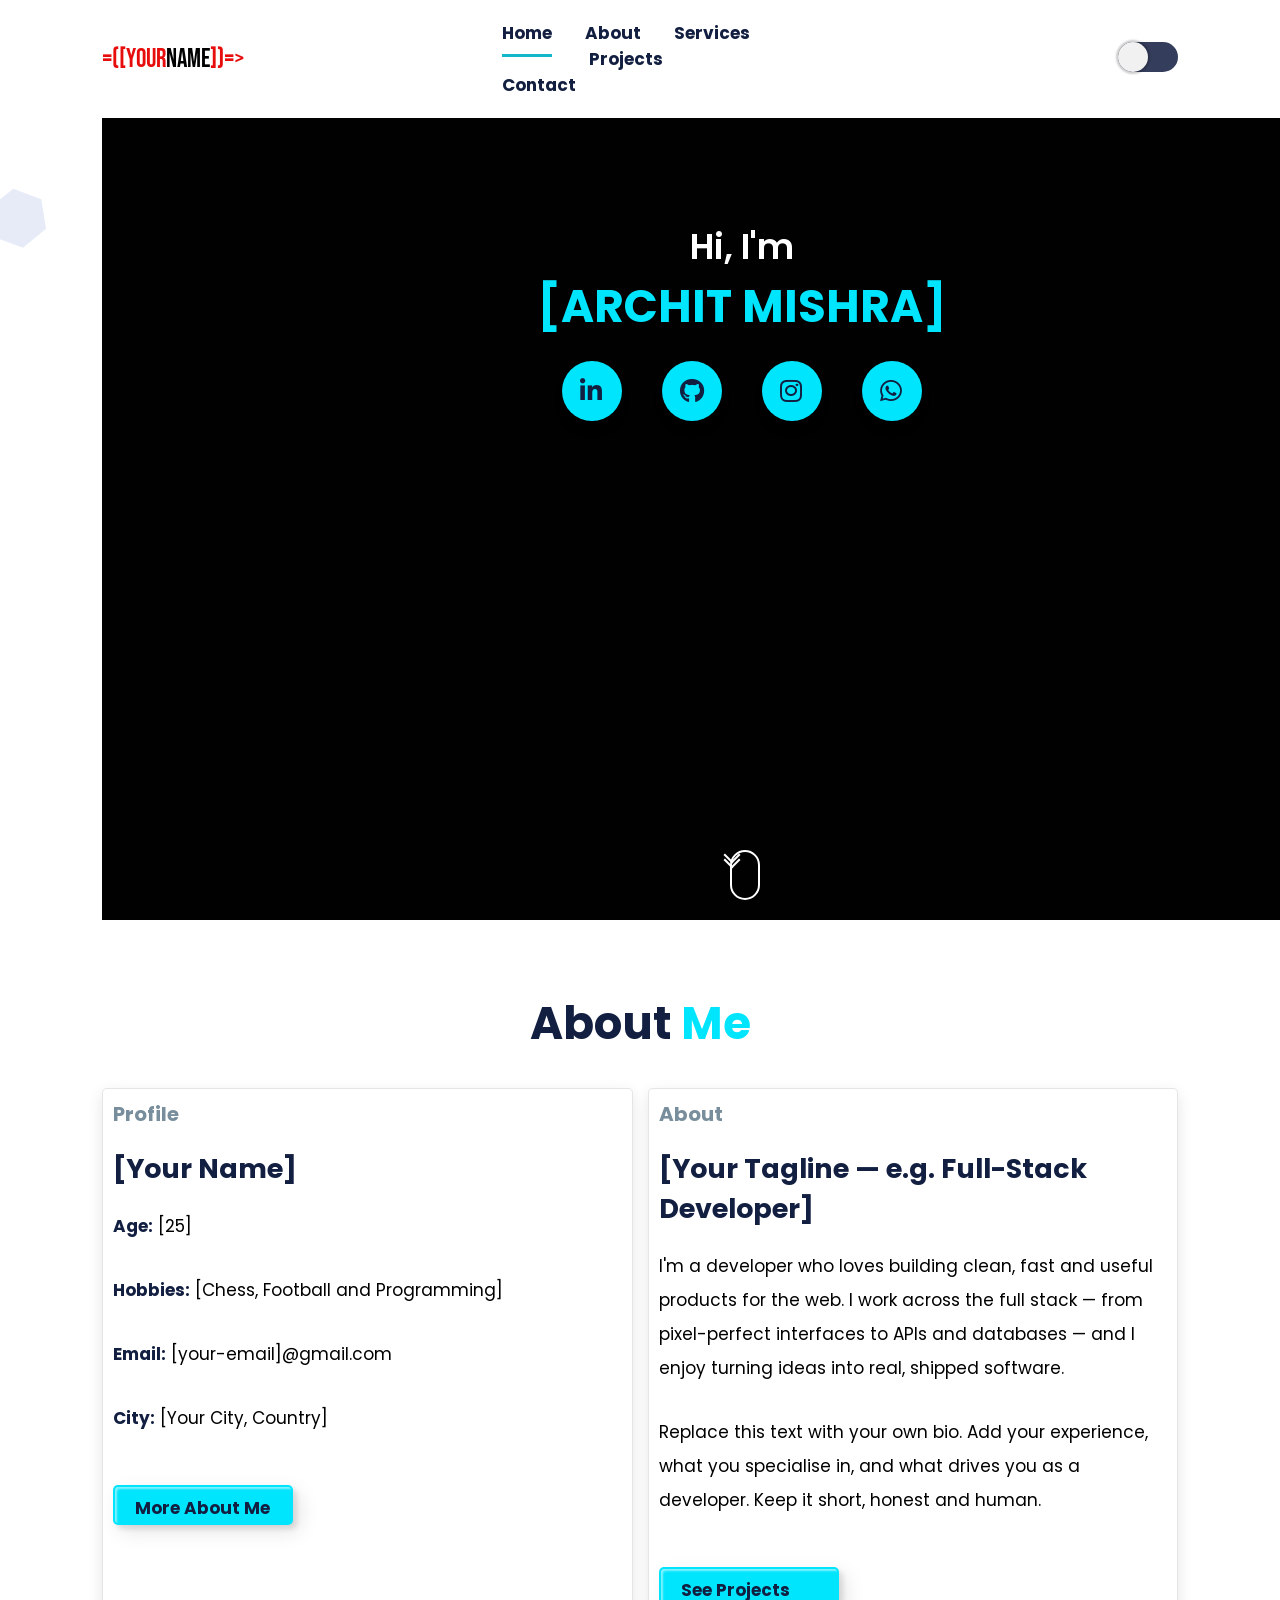
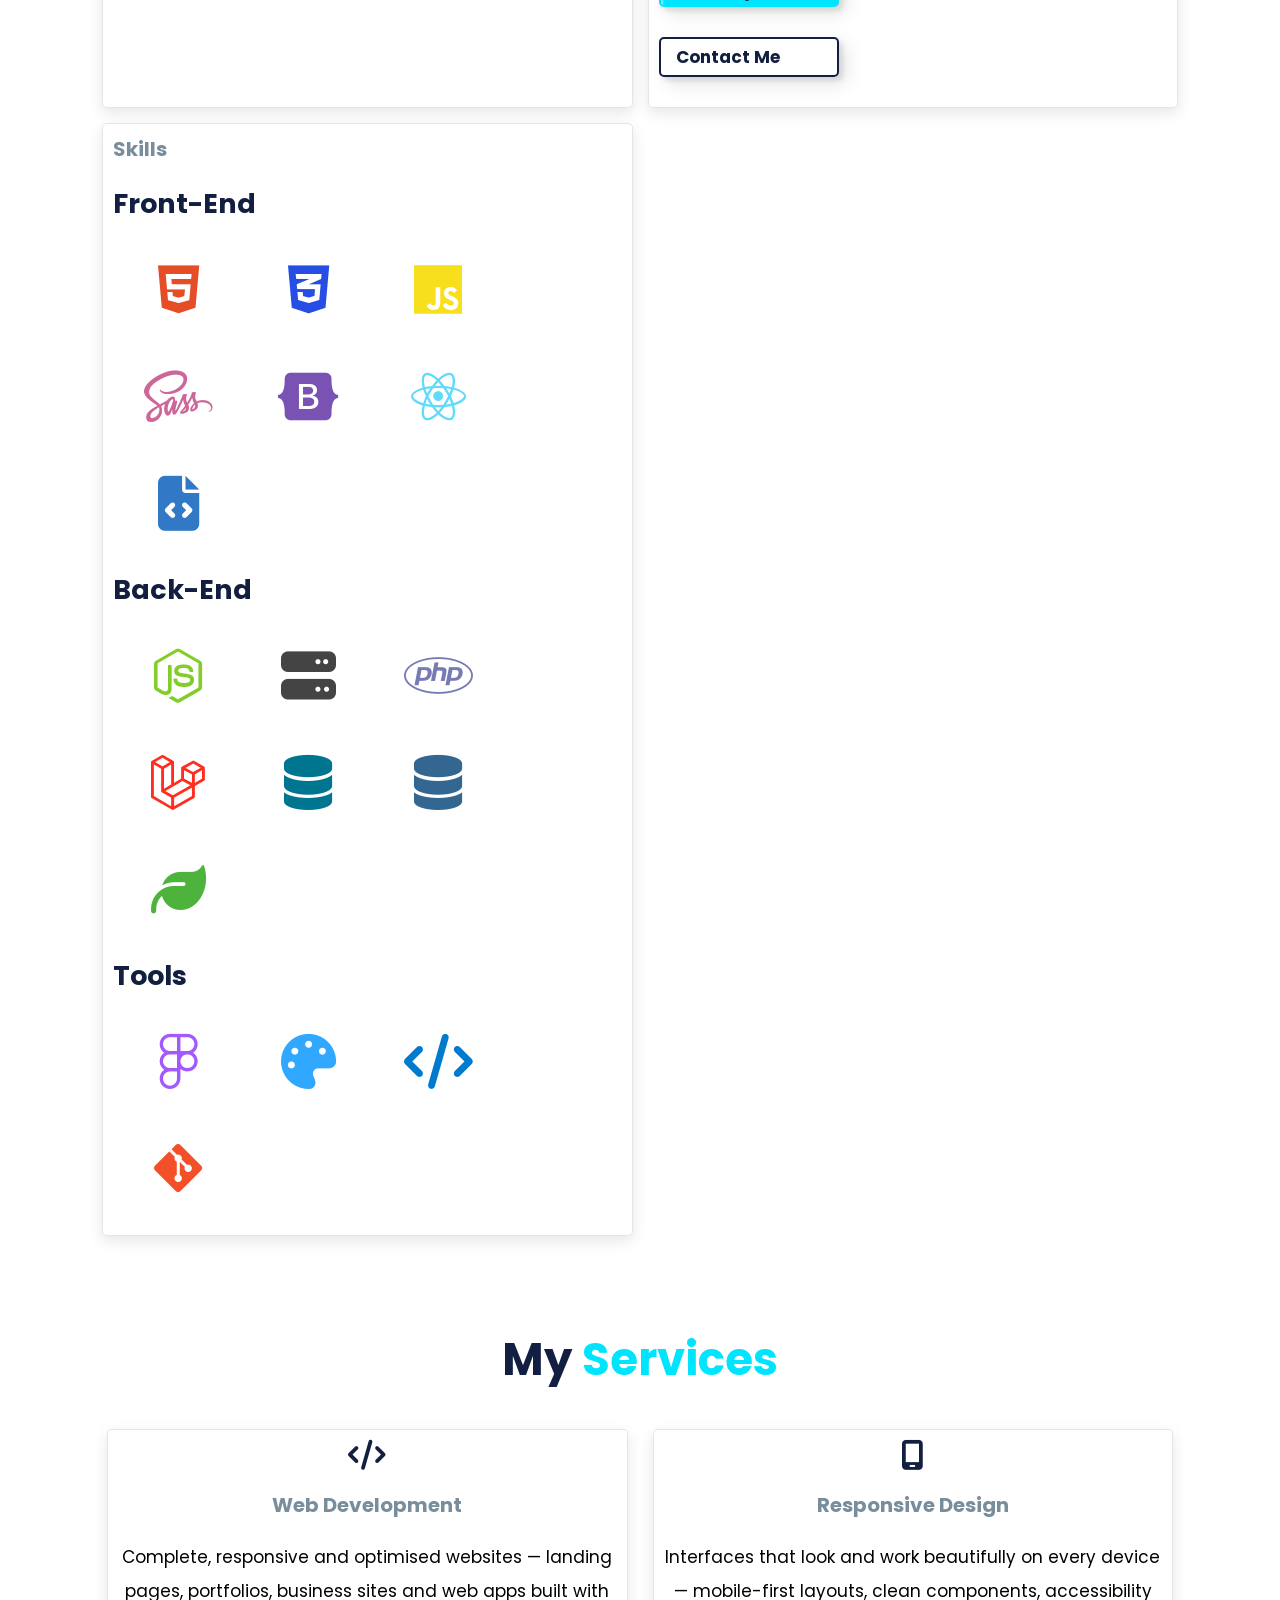
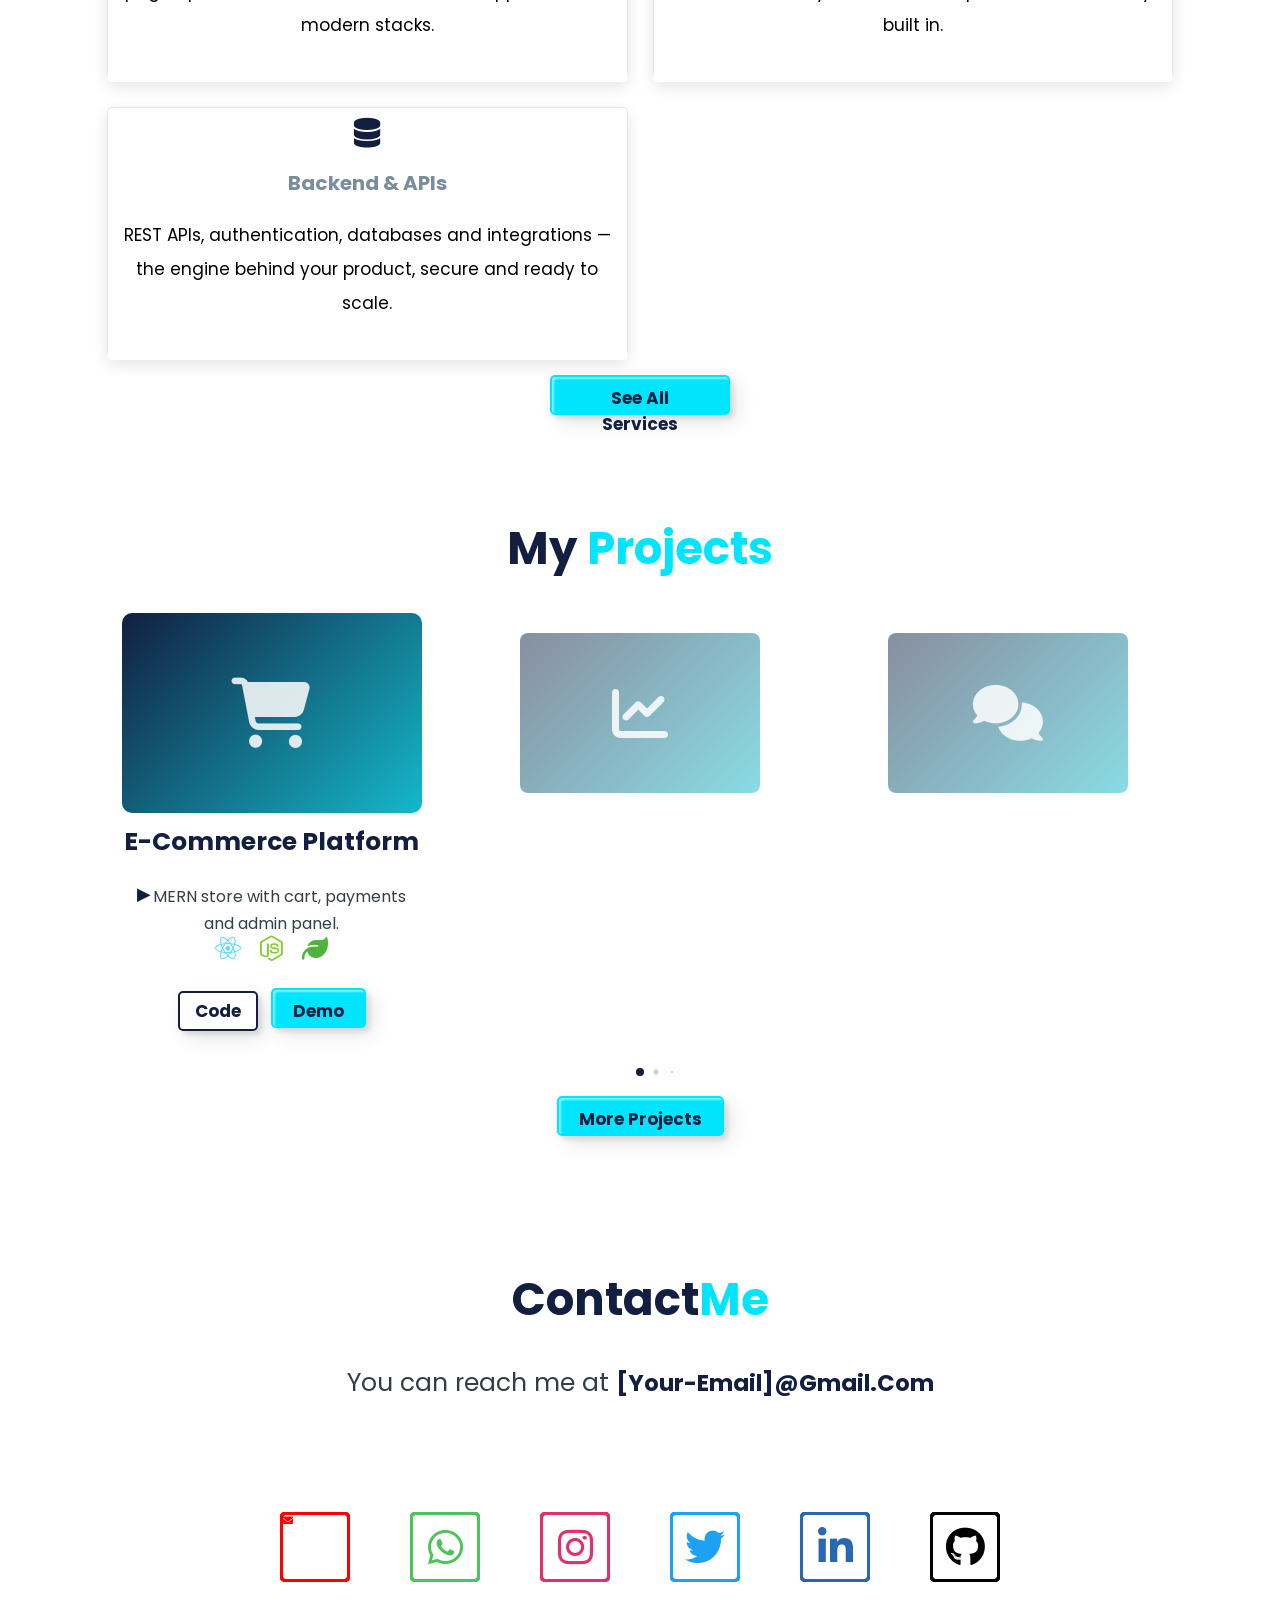
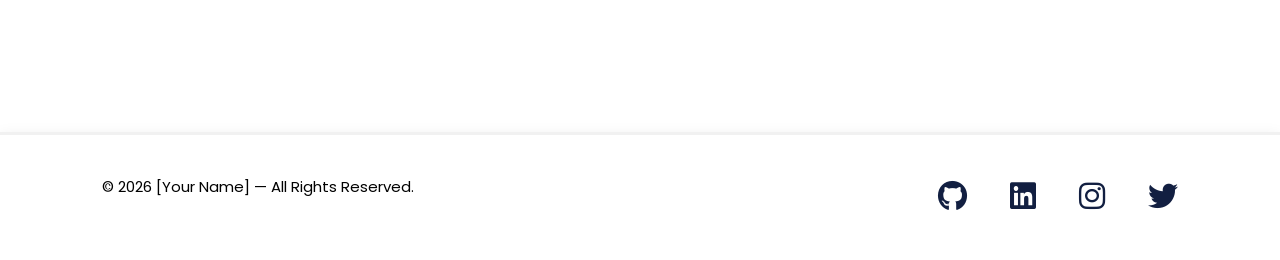
<file: interactive portfolio/portfolio/index.html>
<!DOCTYPE html>
<html lang="en">
<head>
  <meta charset="UTF-8" />
  <meta name="viewport" content="width=device-width, initial-scale=1.0" />
  <title>[ARCHIT MISHRA] | Portfolio</title>
  <meta name="description" content="Portfolio of [Your Name] — Full-Stack Developer. Web apps, services and projects." />
  <link rel="stylesheet" href="https://cdnjs.cloudflare.com/ajax/libs/font-awesome/6.4.0/css/all.min.css" />
  <link rel="stylesheet" href="https://cdn.jsdelivr.net/npm/swiper@8/swiper-bundle.min.css" />
  <link rel="stylesheet" href="css/style.css" />
  <link rel="stylesheet" href="css/pages.css" />
  <link rel="icon" href="data:image/svg+xml,<svg xmlns='http://www.w3.org/2000/svg' viewBox='0 0 100 100'><text y='.9em' font-size='90'></text></svg>" />
</head>
<body class="light">

  <!-- Loading screen -->
  <div class="loading-pag">
    <div class="loader">
      <span>=[ARCHIT MISHRA]=></span>
      <span>=[ARCHIT MISHRA]=></span>
    </div>
  </div>

  <!-- Particles bg -->
  <canvas id="particles-canvas"></canvas>

  <!-- Header -->
  <header class="site-header">
    <a href="index.html" class="logo">=([Your<span>Name</span>])=&gt;</a>
    <nav class="navbar" id="navbar">
      <a href="index.html" class="active">Home</a>
      <a href="about.html">About</a>
      <a href="services.html">Services</a>
      <a href="projects.html" class="nav-proj">Projects</a>
      <a href="contact.html">Contact</a>
    </nav>
    <div style="display:flex;align-items:center;gap:1.5rem;">
      <button id="darkMode" aria-label="Toggle dark mode"><span><i class="fas fa-moon"></i><i class="fas fa-sun"></i></span></button>
      <i class="fas fa-bars" id="menu-btn"></i>
    </div>
  </header>

  <main>
    <!-- Hero (exact original: black cover, centered title, expandable socials) -->
    <div class="contenido" id="inicio">
      <div class="inicio">
        <div class="titulo">
          <p>Hi, I'm</p>
          <h1>[ARCHIT MISHRA]</h1>
          <div class="wrapper">
            <a class="button" href="https://linkedin.com/in/[your-username]" target="_blank">
              <div class="icon"><i class="fab fa-linkedin-in"></i></div>
              <span>Linkedin</span>
            </a>
            <a class="button" href="https://github.com/[your-username]" target="_blank">
              <div class="icon"><i class="fab fa-github"></i></div>
              <span>Github</span>
            </a>
            <a class="button" href="https://instagram.com/[your-username]" target="_blank">
              <div class="icon"><i class="fab fa-instagram"></i></div>
              <span>Instagram</span>
            </a>
            <a class="button" href="https://wa.me/[your-number]" target="_blank">
              <div class="icon"><i class="fab fa-whatsapp"></i></div>
              <span>Whatsapp</span>
            </a>
          </div>
          <div class="redes-sociales">
            <a href="https://linkedin.com/in/[your-username]" target="_blank"><i class="fab fa-linkedin"></i></a>
            <a href="https://github.com/[your-username]" target="_blank"><i class="fab fa-github"></i></a>
            <a href="https://instagram.com/[your-username]" target="_blank"><i class="fab fa-instagram"></i></a>
            <a href="https://wa.me/[your-number]" target="_blank"><i class="fab fa-whatsapp"></i></a>
          </div>
        </div>
      </div>
      <div class="scroll-down" onclick="document.getElementById('sobre-mi').scrollIntoView({behavior:'smooth'})"></div>
    </div>

    <!-- ======== About section ======== -->
    <section class="sobre-mi" id="sobre-mi">
      <h2 class="heading">About <span style="color:var(--green)">Me</span></h2>
      <div class="row">
        <div class="columns">
          <h3>Profile</h3>
          <h4>[Your Name]</h4>
          <ul>
            <li><p><span>Age:</span> [25]</p></li>
            <li><p><span>Hobbies:</span> [Chess, Football and Programming]</p></li>
            <li><p><span>Email:</span> [your-email]@gmail.com</p></li>
            <li><p><span>City:</span> [Your City, Country]</p></li>
          </ul>
          <div class="mas-info">
            <a href="about.html" class="btn custom-btn mas-info-btn">More About Me</a>
          </div>
        </div>

        <div class="columns">
          <h3>About</h3>
          <h4>[Your Tagline — e.g. Full-Stack Developer]</h4>
          <p>
            I'm a developer who loves building clean, fast and useful products for the web.
            I work across the full stack — from pixel-perfect interfaces to APIs and databases —
            and I enjoy turning ideas into real, shipped software.
          </p>
          <p>
            Replace this text with your own bio. Add your experience, what you specialise in,
            and what drives you as a developer. Keep it short, honest and human.
          </p>
          <div class="mas-info">
            <a href="projects.html" class="btn custom-btn mas-info-btn">See Projects</a>
            <a href="contact.html" class="btn-codigo custom-btn mas-info-btn">Contact Me</a>
          </div>
        </div>

        <div class="columns col-skill">
          <h3>Skills</h3>
          <h4>Front-End</h4>
          <div class="skill">
            <div><i class="fab fa-html5 icons-skils ic-html"></i><h5>HTML</h5></div>
            <div><i class="fab fa-css3-alt icons-skils ic-css"></i><h5>CSS</h5></div>
            <div><i class="fab fa-js icons-skils ic-js"></i><h5>JavaScript</h5></div>
            <div><i class="fab fa-sass icons-skils ic-sass"></i><h5>Sass</h5></div>
            <div><i class="fab fa-bootstrap icons-skils ic-bootstrap"></i><h5>Bootstrap</h5></div>
            <div><i class="fab fa-react icons-skils ic-react"></i><h5>React</h5></div>
            <div><i class="fas fa-file-code icons-skils ic-ts"></i><h5>TypeScript</h5></div>
          </div>
          <h4>Back-End</h4>
          <div class="skill">
            <div><i class="fab fa-node-js icons-skils ic-node"></i><h5>NodeJs</h5></div>
            <div><i class="fas fa-server icons-skils ic-express"></i><h5>Express</h5></div>
            <div><i class="fab fa-php icons-skils ic-php"></i><h5>PHP</h5></div>
            <div><i class="fab fa-laravel icons-skils ic-laravel"></i><h5>Laravel</h5></div>
            <div><i class="fas fa-database icons-skils ic-mysql"></i><h5>MySQL</h5></div>
            <div><i class="fas fa-database icons-skils ic-postgres"></i><h5>PostgreSQL</h5></div>
            <div><i class="fas fa-leaf icons-skils ic-mongo"></i><h5>MongoDB</h5></div>
          </div>
          <h4>Tools</h4>
          <div class="skill">
            <div><i class="fab fa-figma icons-skils ic-figma"></i><h5>Figma</h5></div>
            <div><i class="fas fa-palette icons-skils ic-photoshop"></i><h5>Photoshop</h5></div>
            <div><i class="fas fa-code icons-skils ic-vscode"></i><h5>VS Code</h5></div>
            <div><i class="fab fa-git-alt icons-skils ic-git"></i><h5>Git</h5></div>
          </div>
        </div>
      </div>
    </section>

    <!-- ======== Services section ======== -->
    <section class="servicios" id="servicios">
      <h2 class="heading">My <span style="color:var(--green)">Services</span></h2>
      <div class="row">
        <div class="columns">
          <i class="fas fa-code"></i>
          <h3>Web Development</h3>
          <p>Complete, responsive and optimised websites — landing pages, portfolios, business sites and web apps built with modern stacks.</p>
        </div>
        <div class="columns">
          <i class="fas fa-mobile-screen"></i>
          <h3>Responsive Design</h3>
          <p>Interfaces that look and work beautifully on every device — mobile-first layouts, clean components, accessibility built in.</p>
        </div>
        <div class="columns">
          <i class="fas fa-database"></i>
          <h3>Backend & APIs</h3>
          <p>REST APIs, authentication, databases and integrations — the engine behind your product, secure and ready to scale.</p>
        </div>
      </div>
      <div class="portafolio-btn">
        <a href="services.html" class="btn custom-btn">See All Services</a>
      </div>
    </section>

    <!-- ======== Projects slider section ======== -->
    <section class="proyectos" id="proyectos">
      <h2 class="heading">My <span style="color:var(--green)">Projects</span></h2>
      <div class="proyect-site">
        <div class="swiper proyectos-slider">
          <div class="swiper-wrapper">
            <div class="swiper-slide">
              <div class="caja">
                <div class="project-shot"><i class="fas fa-cart-shopping"></i></div>
                <div class="content">
                  <h3>E-Commerce Platform</h3>
                  <p><span>▸</span> MERN store with cart, payments and admin panel.</p>
                  <div class="tecnologias">
                    <i class="fab fa-react ic-react"></i>
                    <i class="fab fa-node-js ic-node"></i>
                    <i class="fas fa-leaf ic-mongo"></i>
                  </div>
                  <a href="#" class="btn-codigo custom-btn">Code</a>
                  <a href="#" class="btn custom-btn">Demo</a>
                </div>
              </div>
            </div>
            <div class="swiper-slide">
              <div class="caja">
                <div class="project-shot"><i class="fas fa-chart-line"></i></div>
                <div class="content">
                  <h3>Analytics Dashboard</h3>
                  <p><span>▸</span> Realtime SaaS dashboard with charts and exports.</p>
                  <div class="tecnologias">
                    <i class="fab fa-react ic-react"></i>
                    <i class="fab fa-js ic-js"></i>
                    <i class="fas fa-database ic-mysql"></i>
                  </div>
                  <a href="#" class="btn-codigo custom-btn">Code</a>
                  <a href="#" class="btn custom-btn">Demo</a>
                </div>
              </div>
            </div>
            <div class="swiper-slide">
              <div class="caja">
                <div class="project-shot"><i class="fas fa-comments"></i></div>
                <div class="content">
                  <h3>Chat Application</h3>
                  <p><span>▸</span> Realtime chat with rooms, files and presence.</p>
                  <div class="tecnologias">
                    <i class="fab fa-react ic-react"></i>
                    <i class="fab fa-node-js ic-node"></i>
                  </div>
                  <a href="#" class="btn-codigo custom-btn">Code</a>
                  <a href="#" class="btn custom-btn">Demo</a>
                </div>
              </div>
            </div>
            <div class="swiper-slide">
              <div class="caja">
                <div class="project-shot"><i class="fas fa-gamepad"></i></div>
                <div class="content">
                  <h3>Snake Game</h3>
                  <p><span>▸</span> Classic snake with power-ups and high scores.</p>
                  <div class="tecnologias">
                    <i class="fab fa-js ic-js"></i>
                    <i class="fab fa-html5 ic-html"></i>
                  </div>
                  <a href="#" class="btn-codigo custom-btn">Code</a>
                  <a href="#" class="btn custom-btn">Demo</a>
                </div>
              </div>
            </div>
          </div>
          <div class="swiper-pagination"></div>
        </div>
      </div>
      <div class="portafolio-btn">
        <a href="projects.html" class="btn custom-btn">More Projects</a>
      </div>
    </section>

    <!-- ======== Contact section ======== -->
    <section class="contactos" id="contactos">
      <h2 class="heading">Contact<span style="color:var(--green)">Me</span></h2>
      <p class="titulo">You can reach me at
        <a class="site-contacto" href="mailto:[your-email]@gmail.com">[your-email]@gmail.com</a>
      </p>
      <div class="icons">
        <a href="mailto:[your-email]@gmail.com" target="_blank">
          <div class="layer"><span></span><span></span><span></span><span></span><span class="fas fa-envelope"></span></div>
          <div class="text">Gmail</div>
        </a>
        <a href="https://wa.me/[your-number]" target="_blank">
          <div class="layer"><span></span><span></span><span></span><span></span><span class="fab fa-whatsapp"></span></div>
          <div class="text">Whatsapp</div>
        </a>
        <a href="https://instagram.com/[your-username]" target="_blank">
          <div class="layer"><span></span><span></span><span></span><span></span><span class="fab fa-instagram"></span></div>
          <div class="text">Instagram</div>
        </a>
        <a href="https://twitter.com/[your-username]" target="_blank">
          <div class="layer"><span></span><span></span><span></span><span></span><span class="fab fa-twitter"></span></div>
          <div class="text">Twitter</div>
        </a>
        <a href="https://linkedin.com/in/[your-username]" target="_blank">
          <div class="layer"><span></span><span></span><span></span><span></span><span class="fab fa-linkedin-in"></span></div>
          <div class="text">Linkedin</div>
        </a>
        <a href="https://github.com/[your-username]" target="_blank">
          <div class="layer"><span></span><span></span><span></span><span></span><span class="fab fa-github"></span></div>
          <div class="text">Github</div>
        </a>
      </div>
    </section>
  </main>

  <!-- Footer -->
  <footer class="footer">
    <div class="site-footer">
      <div class="copyright">
        <p>© <span class="year"></span> [Your Name] — All rights reserved.</p>
      </div>
      <div class="redes-sociales">
        <a href="https://github.com/[your-username]" target="_blank"><i class="fab fa-github"></i></a>
        <a href="https://linkedin.com/in/[your-username]" target="_blank"><i class="fab fa-linkedin"></i></a>
        <a href="https://instagram.com/[your-username]" target="_blank"><i class="fab fa-instagram"></i></a>
        <a href="https://twitter.com/[your-username]" target="_blank"><i class="fab fa-twitter"></i></a>
      </div>
    </div>
  </footer>

  <!-- Scroll to top -->
  <div class="cm-up">
    <div class="cm-icon"><i class="fas fa-arrow-up"></i></div>
  </div>

  <script src="https://cdn.jsdelivr.net/npm/swiper@8/swiper-bundle.min.js"></script>
  <script src="js/main.js"></script>
</body>
</html>
</file>
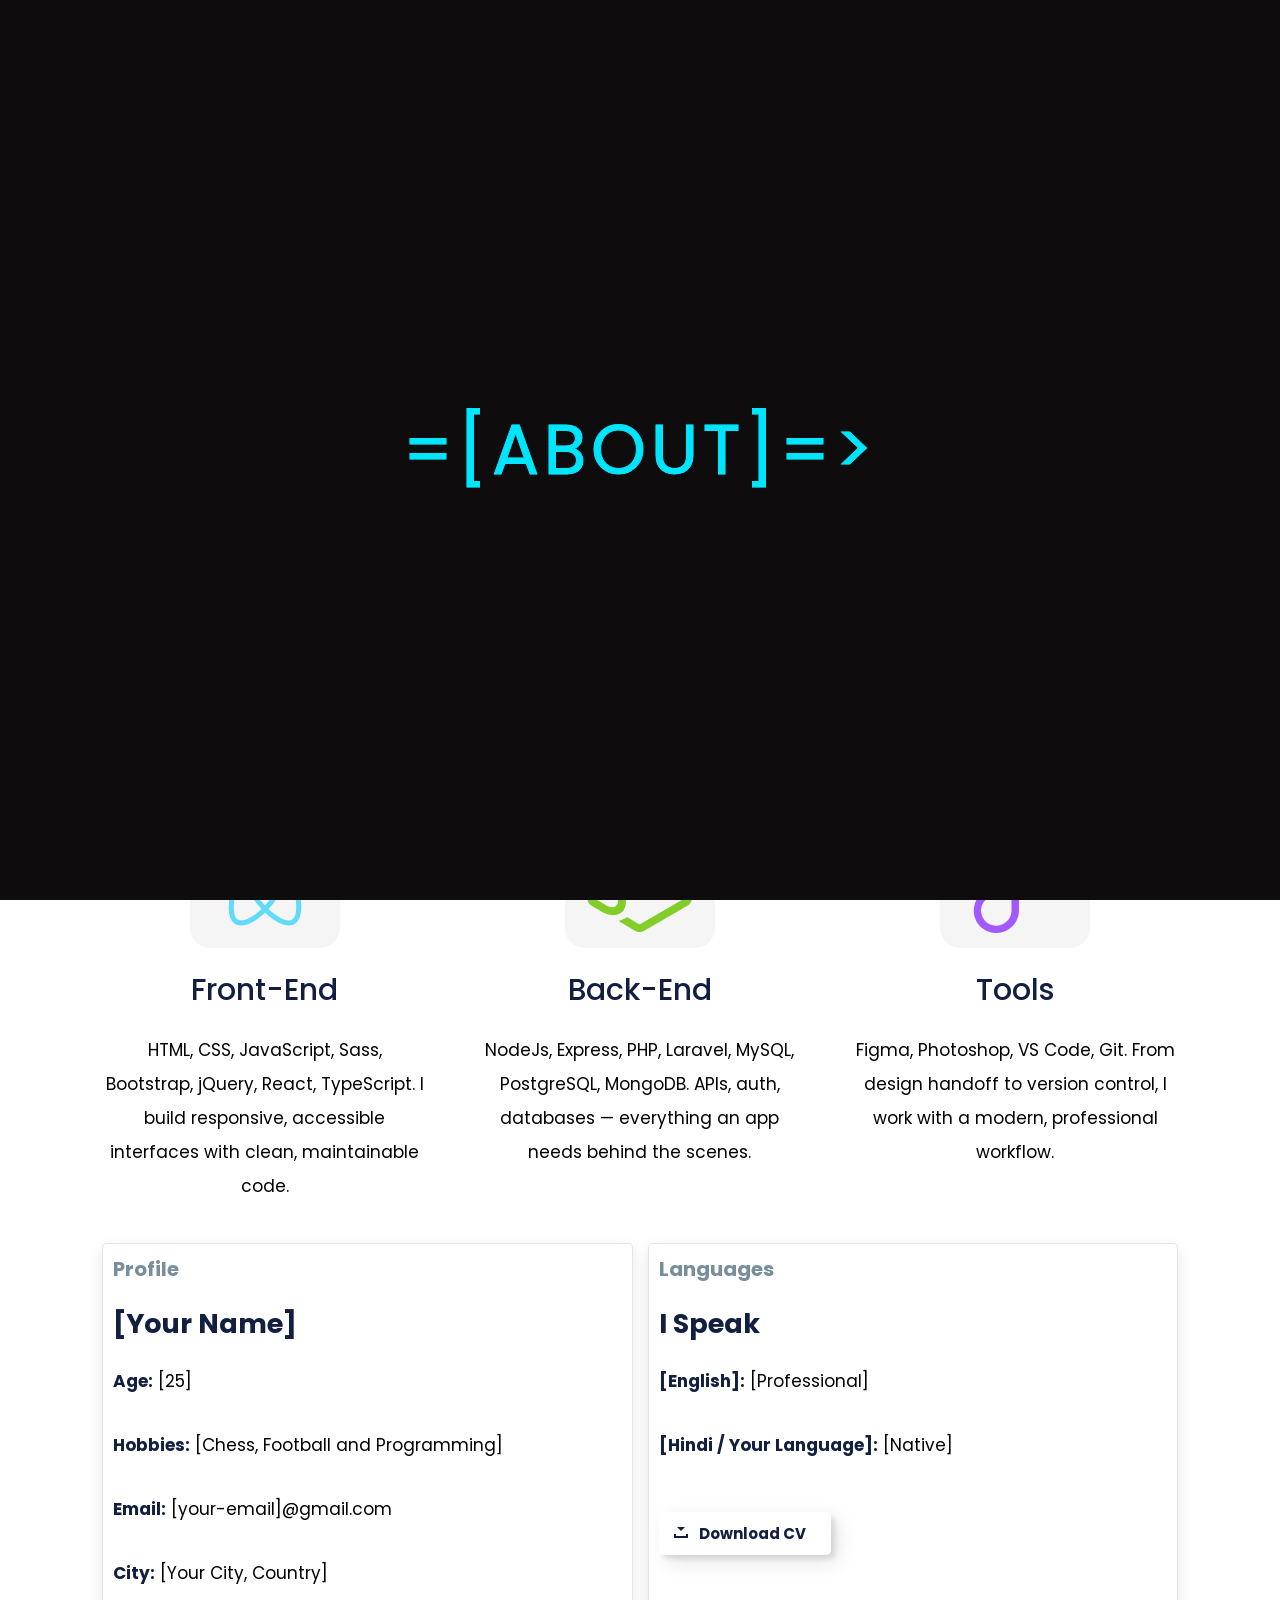
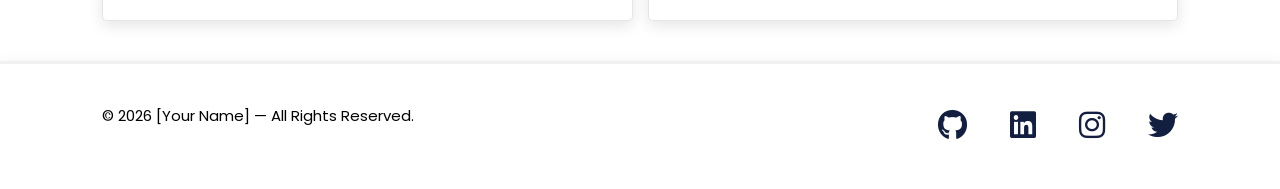
<file: interactive portfolio/portfolio/about.html>
<!DOCTYPE html>
<html lang="en">
<head>
  <meta charset="UTF-8" />
  <meta name="viewport" content="width=device-width, initial-scale=1.0" />
  <title>About — [Your Name] | Portfolio</title>
  <meta name="description" content="About [Your Name] — Full-Stack Developer. Skills, experience and bio." />
  <link rel="stylesheet" href="https://cdnjs.cloudflare.com/ajax/libs/font-awesome/6.4.0/css/all.min.css" />
  <link rel="stylesheet" href="css/style.css" />
  <link rel="stylesheet" href="css/pages.css" />
  <link rel="icon" href="data:image/svg+xml,<svg xmlns='http://www.w3.org/2000/svg' viewBox='0 0 100 100'><text y='.9em' font-size='90'>⚡</text></svg>" />
</head>
<body class="light">

  <div class="loading-pag">
    <div class="loader">
      <span>=[ABOUT]=></span>
      <span>=[ABOUT]=></span>
    </div>
  </div>

  <canvas id="particles-canvas"></canvas>

  <header class="site-header">
    <a href="index.html" class="logo">=([Your<span>Name</span>])=&gt;</a>
    <nav class="navbar" id="navbar">
      <a href="index.html">Home</a>
      <a href="about.html" class="active">About</a>
      <a href="services.html">Services</a>
      <a href="projects.html" class="nav-proj">Projects</a>
      <a href="contact.html">Contact</a>
    </nav>
    <div style="display:flex;align-items:center;gap:1.5rem;">
      <button id="darkMode" aria-label="Toggle dark mode"><span><i class="fas fa-moon"></i><i class="fas fa-sun"></i></span></button>
      <i class="fas fa-bars" id="menu-btn"></i>
    </div>
  </header>

  <main>
    <!-- About page (exact original sobre-mi-seccion layout) -->
    <section class="sobre-mi-seccion">
      <div class="sobre-mi-container">
        <div class="sobre-mi-img-container">
          <!-- Replace this placeholder with your photo:
               <img class="sobre-mi-img" src="assets/your-photo.jpg" alt="Your Name"> -->
          <div class="sobre-mi-img-placeholder">
            <span class="initials">YN</span>
            <small>your-photo.jpg (4:5 recommended)</small>
          </div>
          <a href="#" class="btn custom-btn cv" download>Download CV</a>
        </div>

        <div class="sobre-mi-info">
          <h2 class="heading" style="margin-top:2rem;">About <span style="color:var(--green)">Me</span></h2>
          <p>
            Hi! I'm <strong>[Your Name]</strong>, a full-stack developer from [Your City, Country].
            I love building things for the web — from clean, fast frontends to solid APIs and
            databases behind them.
          </p>
          <p>
            Replace this paragraph with your story: how you got into development, what you've
            built so far, what you're learning now and what kind of work excites you. Write
            like a human — this is the part clients and recruiters actually read.
          </p>
          <p class="hide">
            Add a second paragraph if you like: your work style, industries you've served,
            freelance vs full-time availability, or a fun fact about you.
          </p>
          <a href="#" class="buttonDownload btn-info" download>Download CV</a>

          <div style="display:flex;gap:1.5rem;margin-top:2rem;">
            <a href="contact.html" class="btn custom-btn">Contact Me</a>
            <a href="projects.html" class="btn-codigo custom-btn">My Projects</a>
          </div>
        </div>
      </div>
    </section>

    <!-- Skills showcase (original skill page layout) -->
    <section>
      <h2 class="heading">My <span style="color:var(--green)">Skills</span></h2>
      <div class="skill-container">
        <div class="skill-card">
          <i class="fab fa-react skills-img ic-react"></i>
          <h3 class="skill-name">Front-End</h3>
          <p class="skill-info">
            HTML, CSS, JavaScript, Sass, Bootstrap, jQuery, React, TypeScript.
            I build responsive, accessible interfaces with clean, maintainable code.
          </p>
        </div>
        <div class="skill-card">
          <i class="fab fa-node-js skills-img ic-node"></i>
          <h3 class="skill-name">Back-End</h3>
          <p class="skill-info">
            NodeJs, Express, PHP, Laravel, MySQL, PostgreSQL, MongoDB.
            APIs, auth, databases — everything an app needs behind the scenes.
          </p>
        </div>
        <div class="skill-card">
          <i class="fab fa-figma skills-img ic-figma"></i>
          <h3 class="skill-name">Tools</h3>
          <p class="skill-info">
            Figma, Photoshop, VS Code, Git. From design handoff to version control,
            I work with a modern, professional workflow.
          </p>
        </div>
      </div>
    </section>

    <!-- Info cards (original row/columns style) -->
    <section>
      <div class="row">
        <div class="columns">
          <h3>Profile</h3>
          <h4>[Your Name]</h4>
          <ul>
            <li><p><span>Age:</span> [25]</p></li>
            <li><p><span>Hobbies:</span> [Chess, Football and Programming]</p></li>
            <li><p><span>Email:</span> [your-email]@gmail.com</p></li>
            <li><p><span>City:</span> [Your City, Country]</p></li>
          </ul>
        </div>
        <div class="columns">
          <h3>Languages</h3>
          <h4>I Speak</h4>
          <ul>
            <li><p><span>[English]:</span> [Professional]</p></li>
            <li><p><span>[Hindi / Your Language]:</span> [Native]</p></li>
          </ul>
          <a href="contact.html" class="buttonDownload" download style="margin-top:2rem;">Download CV</a>
        </div>
      </div>
    </section>
  </main>

  <footer class="footer">
    <div class="site-footer">
      <div class="copyright">
        <p>© <span class="year"></span> [Your Name] — All rights reserved.</p>
      </div>
      <div class="redes-sociales">
        <a href="https://github.com/[your-username]" target="_blank"><i class="fab fa-github"></i></a>
        <a href="https://linkedin.com/in/[your-username]" target="_blank"><i class="fab fa-linkedin"></i></a>
        <a href="https://instagram.com/[your-username]" target="_blank"><i class="fab fa-instagram"></i></a>
        <a href="https://twitter.com/[your-username]" target="_blank"><i class="fab fa-twitter"></i></a>
      </div>
    </div>
  </footer>

  <div class="cm-up">
    <div class="cm-icon"><i class="fas fa-arrow-up"></i></div>
  </div>

  <script src="js/main.js"></script>
</body>
</html>
</file>
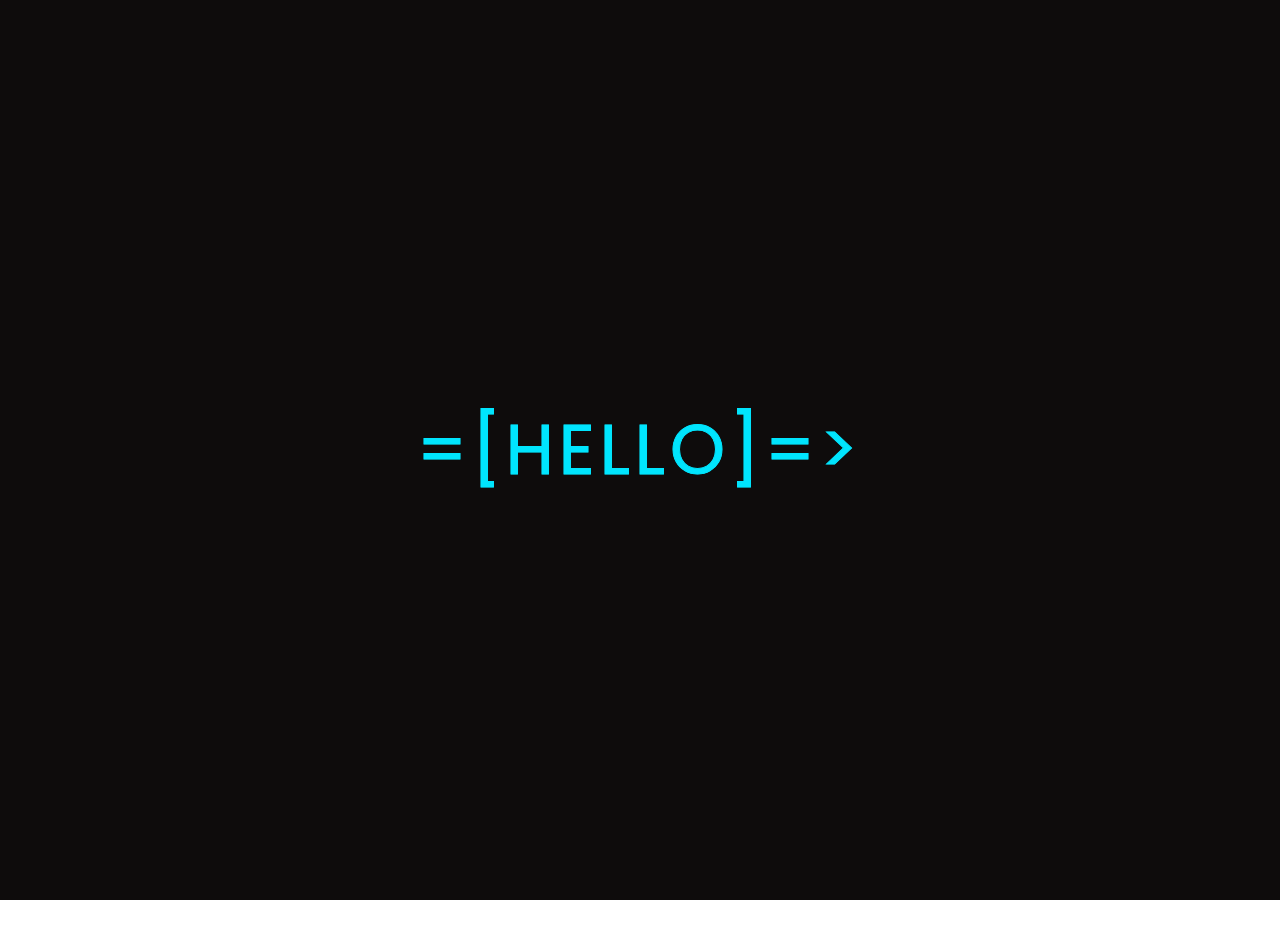
<file: interactive portfolio/portfolio/contact.html>
<!DOCTYPE html>
<html lang="en">
<head>
  <meta charset="UTF-8" />
  <meta name="viewport" content="width=device-width, initial-scale=1.0" />
  <title>Contact — [Your Name] | Portfolio</title>
  <meta name="description" content="Contact [Your Name] — email, WhatsApp, Instagram, Twitter, LinkedIn and GitHub." />
  <link rel="stylesheet" href="https://cdnjs.cloudflare.com/ajax/libs/font-awesome/6.4.0/css/all.min.css" />
  <link rel="stylesheet" href="css/style.css" />
  <link rel="stylesheet" href="css/pages.css" />
  <link rel="icon" href="data:image/svg+xml,<svg xmlns='http://www.w3.org/2000/svg' viewBox='0 0 100 100'><text y='.9em' font-size='90'>⚡</text></svg>" />
</head>
<body class="light">

  <div class="loading-pag">
    <div class="loader">
      <span>=[HELLO]=></span>
      <span>=[HELLO]=></span>
    </div>
  </div>

  <canvas id="particles-canvas"></canvas>

  <header class="site-header">
    <a href="index.html" class="logo">=([Your<span>Name</span>])=&gt;</a>
    <nav class="navbar" id="navbar">
      <a href="index.html">Home</a>
      <a href="about.html">About</a>
      <a href="services.html">Services</a>
      <a href="projects.html" class="nav-proj">Projects</a>
      <a href="contact.html" class="active">Contact</a>
    </nav>
    <div style="display:flex;align-items:center;gap:1.5rem;">
      <button id="darkMode" aria-label="Toggle dark mode"><span><i class="fas fa-moon"></i><i class="fas fa-sun"></i></span></button>
      <i class="fas fa-bars" id="menu-btn"></i>
    </div>
  </header>

  <main class="service-page">
    <!-- Contact section (exact original contactos layout with 3D layered icons) -->
    <section class="contactos" style="padding-top:12rem;">
      <h2 class="heading">Contact<span style="color:var(--green)">Me</span></h2>
      <p class="titulo">
        Have a project or a role in mind? Reach me at
        <a class="site-contacto" href="mailto:[your-email]@gmail.com">[your-email]@gmail.com</a>
        — I usually reply within 24 hours.
      </p>
      <div class="icons">
        <a href="mailto:[your-email]@gmail.com" target="_blank">
          <div class="layer"><span></span><span></span><span></span><span></span><span class="fas fa-envelope"></span></div>
          <div class="text">Gmail</div>
        </a>
        <a href="https://wa.me/[your-number]" target="_blank">
          <div class="layer"><span></span><span></span><span></span><span></span><span class="fab fa-whatsapp"></span></div>
          <div class="text">Whatsapp</div>
        </a>
        <a href="https://instagram.com/[your-username]" target="_blank">
          <div class="layer"><span></span><span></span><span></span><span></span><span class="fab fa-instagram"></span></div>
          <div class="text">Instagram</div>
        </a>
        <a href="https://twitter.com/[your-username]" target="_blank">
          <div class="layer"><span></span><span></span><span></span><span></span><span class="fab fa-twitter"></span></div>
          <div class="text">Twitter</div>
        </a>
        <a href="https://linkedin.com/in/[your-username]" target="_blank">
          <div class="layer"><span></span><span></span><span></span><span></span><span class="fab fa-linkedin-in"></span></div>
          <div class="text">Linkedin</div>
        </a>
        <a href="https://github.com/[your-username]" target="_blank">
          <div class="layer"><span></span><span></span><span></span><span></span><span class="fab fa-github"></span></div>
          <div class="text">Github</div>
        </a>
      </div>

      <div style="display:flex;justify-content:center;gap:1.5rem;margin:4rem 0 2rem;">
        <a href="#" class="buttonDownload" download>Download CV</a>
        <a href="projects.html" class="btn custom-btn">View My Work</a>
      </div>
    </section>
  </main>

  <footer class="footer">
    <div class="site-footer">
      <div class="copyright">
        <p>© <span class="year"></span> [Your Name] — All rights reserved.</p>
      </div>
      <div class="redes-sociales">
        <a href="https://github.com/[your-username]" target="_blank"><i class="fab fa-github"></i></a>
        <a href="https://linkedin.com/in/[your-username]" target="_blank"><i class="fab fa-linkedin"></i></a>
        <a href="https://instagram.com/[your-username]" target="_blank"><i class="fab fa-instagram"></i></a>
        <a href="https://twitter.com/[your-username]" target="_blank"><i class="fab fa-twitter"></i></a>
      </div>
    </div>
  </footer>

  <div class="cm-up">
    <div class="cm-icon"><i class="fas fa-arrow-up"></i></div>
  </div>

  <script src="js/main.js"></script>
</body>
</html>
</file>
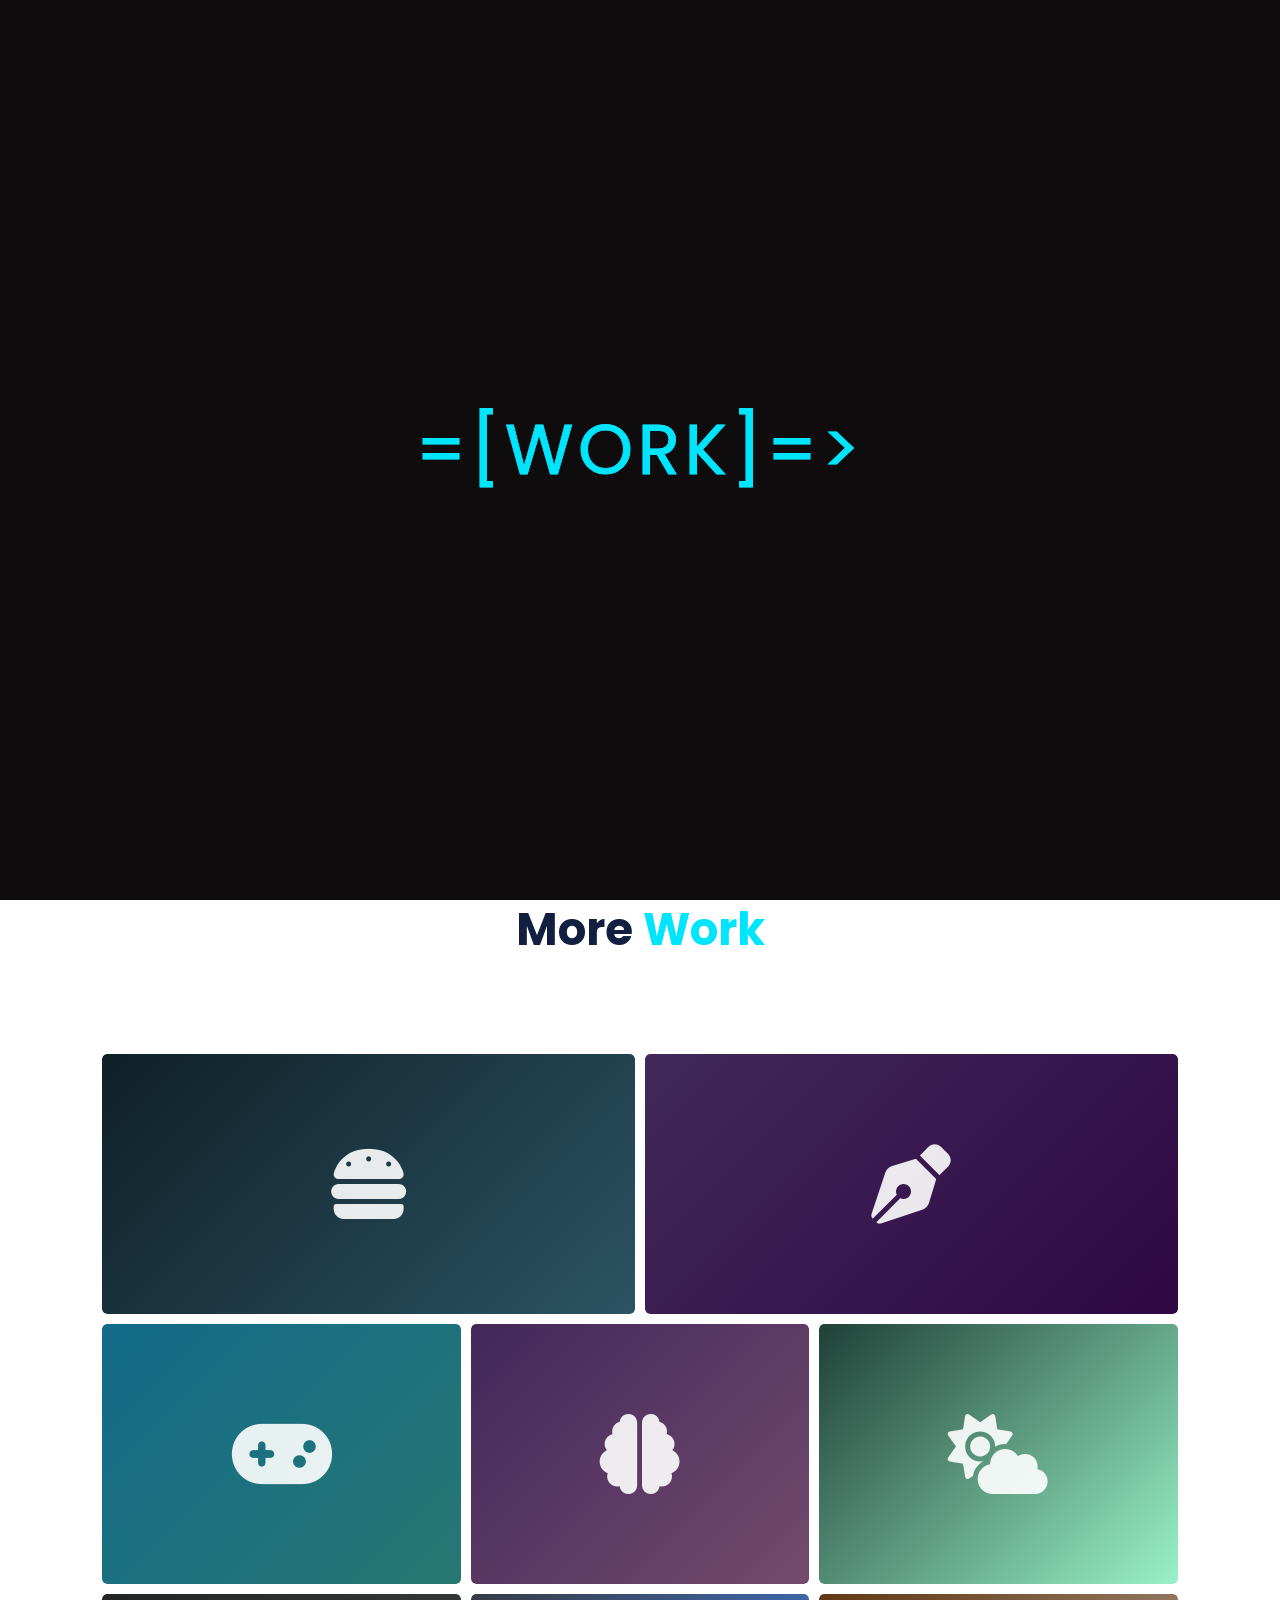
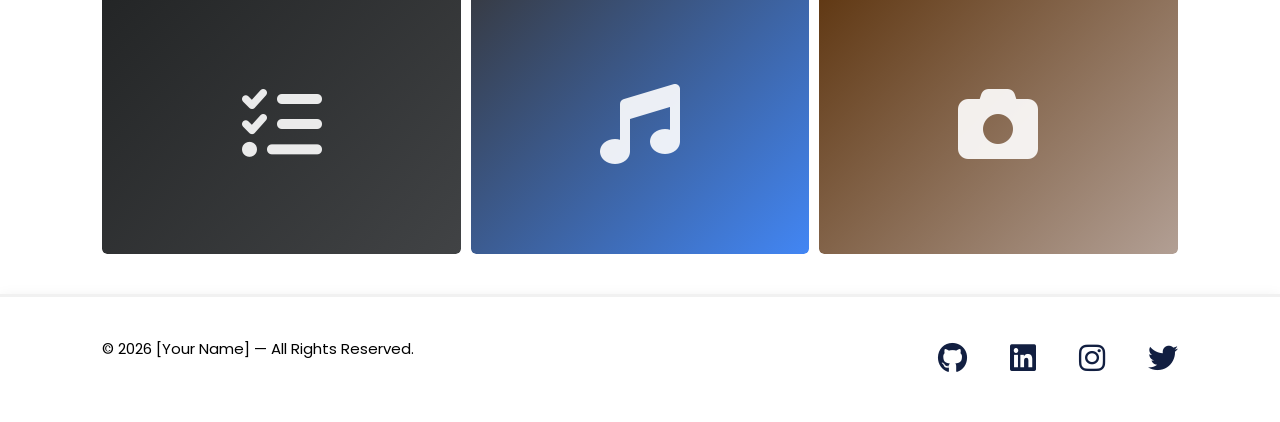
<file: interactive portfolio/portfolio/projects.html>
<!DOCTYPE html>
<html lang="en">
<head>
  <meta charset="UTF-8" />
  <meta name="viewport" content="width=device-width, initial-scale=1.0" />
  <title>Projects — [Your Name] | Portfolio</title>
  <meta name="description" content="Projects by [Your Name] — web apps, dashboards, games and more." />
  <link rel="stylesheet" href="https://cdnjs.cloudflare.com/ajax/libs/font-awesome/6.4.0/css/all.min.css" />
  <link rel="stylesheet" href="https://cdn.jsdelivr.net/npm/swiper@8/swiper-bundle.min.css" />
  <link rel="stylesheet" href="css/style.css" />
  <link rel="stylesheet" href="css/pages.css" />
  <link rel="icon" href="data:image/svg+xml,<svg xmlns='http://www.w3.org/2000/svg' viewBox='0 0 100 100'><text y='.9em' font-size='90'>⚡</text></svg>" />
</head>
<body class="light">

  <div class="loading-pag">
    <div class="loader">
      <span>=[WORK]=></span>
      <span>=[WORK]=></span>
    </div>
  </div>

  <canvas id="particles-canvas"></canvas>

  <header class="site-header">
    <a href="index.html" class="logo">=([Your<span>Name</span>])=&gt;</a>
    <nav class="navbar" id="navbar">
      <a href="index.html">Home</a>
      <a href="about.html">About</a>
      <a href="services.html">Services</a>
      <a href="projects.html" class="nav-proj active">Projects</a>
      <a href="contact.html">Contact</a>
    </nav>
    <div style="display:flex;align-items:center;gap:1.5rem;">
      <button id="darkMode" aria-label="Toggle dark mode"><span><i class="fas fa-moon"></i><i class="fas fa-sun"></i></span></button>
      <i class="fas fa-bars" id="menu-btn"></i>
    </div>
  </header>

  <main class="service-page">
    <!-- Slider (exact original swiper layout) -->
    <section class="proyectos" id="proyectos">
      <h2 class="heading">Featured <span style="color:var(--green)">Projects</span></h2>
      <div class="proyect-site">
        <div class="swiper proyectos-slider">
          <div class="swiper-wrapper">
            <div class="swiper-slide">
              <div class="caja">
                <div class="project-shot"><i class="fas fa-cart-shopping"></i></div>
                <div class="content">
                  <h3>E-Commerce Platform</h3>
                  <p><span>▸</span> MERN store with cart, Stripe payments, reviews and an admin panel.</p>
                  <div class="tecnologias">
                    <i class="fab fa-react ic-react"></i>
                    <i class="fab fa-node-js ic-node"></i>
                    <i class="fas fa-leaf ic-mongo"></i>
                  </div>
                  <a href="#" class="btn-codigo custom-btn">Code</a>
                  <a href="#" class="btn custom-btn">Demo</a>
                </div>
              </div>
            </div>
            <div class="swiper-slide">
              <div class="caja">
                <div class="project-shot"><i class="fas fa-chart-line"></i></div>
                <div class="content">
                  <h3>Analytics Dashboard</h3>
                  <p><span>▸</span> Realtime SaaS dashboard with charts, filters and CSV export.</p>
                  <div class="tecnologias">
                    <i class="fab fa-react ic-react"></i>
                    <i class="fab fa-js ic-js"></i>
                    <i class="fas fa-database ic-mysql"></i>
                  </div>
                  <a href="#" class="btn-codigo custom-btn">Code</a>
                  <a href="#" class="btn custom-btn">Demo</a>
                </div>
              </div>
            </div>
            <div class="swiper-slide">
              <div class="caja">
                <div class="project-shot"><i class="fas fa-comments"></i></div>
                <div class="content">
                  <h3>Chat Application</h3>
                  <p><span>▸</span> Realtime chat with rooms, file sharing and online presence.</p>
                  <div class="tecnologias">
                    <i class="fab fa-react ic-react"></i>
                    <i class="fab fa-node-js ic-node"></i>
                  </div>
                  <a href="#" class="btn-codigo custom-btn">Code</a>
                  <a href="#" class="btn custom-btn">Demo</a>
                </div>
              </div>
            </div>
            <div class="swiper-slide">
              <div class="caja">
                <div class="project-shot"><i class="fas fa-graduation-cap"></i></div>
                <div class="content">
                  <h3>LMS Platform</h3>
                  <p><span>▸</span> Course platform with lessons, quizzes and certificates.</p>
                  <div class="tecnologias">
                    <i class="fab fa-react ic-react"></i>
                    <i class="fab fa-node-js ic-node"></i>
                    <i class="fab fa-laravel ic-laravel"></i>
                  </div>
                  <a href="#" class="btn-codigo custom-btn">Code</a>
                  <a href="#" class="btn custom-btn">Demo</a>
                </div>
              </div>
            </div>
          </div>
          <div class="swiper-pagination"></div>
        </div>
      </div>
    </section>

    <!-- Grid with modal (exact original mas-proyect layout) -->
    <section class="mas-proyect">
      <h2 class="heading">More <span style="color:var(--green)">Work</span></h2>
      <div class="projects__grid">
        <div class="projects__item" data-modal="modal-1">
          <div class="project-shot shot-1"><i class="fas fa-burger"></i></div>
        </div>
        <div class="projects__item" data-modal="modal-2">
          <div class="project-shot shot-2"><i class="fas fa-pen-nib"></i></div>
        </div>
        <div class="projects__item" data-modal="modal-3">
          <div class="project-shot shot-3"><i class="fas fa-gamepad"></i></div>
        </div>
        <div class="projects__item" data-modal="modal-4">
          <div class="project-shot shot-4"><i class="fas fa-brain"></i></div>
        </div>
        <div class="projects__item" data-modal="modal-5">
          <div class="project-shot shot-5"><i class="fas fa-cloud-sun"></i></div>
        </div>
        <div class="projects__item" data-modal="modal-6">
          <div class="project-shot shot-6"><i class="fas fa-list-check"></i></div>
        </div>
        <div class="projects__item" data-modal="modal-7">
          <div class="project-shot shot-7"><i class="fas fa-music"></i></div>
        </div>
        <div class="projects__item" data-modal="modal-8">
          <div class="project-shot shot-8"><i class="fas fa-camera"></i></div>
        </div>
      </div>
    </section>
  </main>

  <!-- Project modals (exact original overlay/contenedor-modal structure) -->
  <div class="overlay">
    <div class="contenedor-modal" id="modal-1" style="display:none;">
      <button class="boton-cerrar"><i class="fas fa-times"></i></button>
      <div class="eins-modal-preview"><div class="project-shot shot-1"><i class="fas fa-burger"></i></div></div>
      <div class="eins-modal-text">
        <p><b>Food Delivery App</b> — Restaurant aggregator with live order tracking, rider dashboard and customer app.</p>
        <p class="eins-modal-text-2">
          Link: <a href="#" target="_blank">Live Demo</a> | <a href="#" target="_blank">GitHub</a>
        </p>
        <p class="eins-modal-text-3">Technologies:</p>
        <div class="eins-modal-tec">
          <i class="fab fa-react ic-react"></i>
          <i class="fab fa-node-js ic-node"></i>
          <i class="fas fa-database ic-mysql"></i>
        </div>
      </div>
    </div>

    <div class="contenedor-modal" id="modal-2" style="display:none;">
      <button class="boton-cerrar"><i class="fas fa-times"></i></button>
      <div class="eins-modal-preview"><div class="project-shot shot-2"><i class="fas fa-pen-nib"></i></div></div>
      <div class="eins-modal-text">
        <p><b>Blog & CMS</b> — Headless CMS with markdown editor, draft scheduling and a public Next.js frontend.</p>
        <p class="eins-modal-text-2">
          Link: <a href="#" target="_blank">Live Demo</a> | <a href="#" target="_blank">GitHub</a>
        </p>
        <p class="eins-modal-text-3">Technologies:</p>
        <div class="eins-modal-tec">
          <i class="fab fa-react ic-react"></i>
          <i class="fab fa-node-js ic-node"></i>
          <i class="fas fa-database ic-postgres"></i>
        </div>
      </div>
    </div>

    <div class="contenedor-modal" id="modal-3" style="display:none;">
      <button class="boton-cerrar"><i class="fas fa-times"></i></button>
      <div class="eins-modal-preview"><div class="project-shot shot-3"><i class="fas fa-gamepad"></i></div></div>
      <div class="eins-modal-text">
        <p><b>Snake Game</b> — Classic snake with power-ups, levels and high score saving. Works on mobile too.</p>
        <p class="eins-modal-text-2">
          Link: <a href="#" target="_blank">Play</a> | <a href="#" target="_blank">GitHub</a>
        </p>
        <p class="eins-modal-text-3">Technologies:</p>
        <div class="eins-modal-tec">
          <i class="fab fa-js ic-js"></i>
          <i class="fab fa-html5 ic-html"></i>
        </div>
      </div>
    </div>

    <div class="contenedor-modal" id="modal-4" style="display:none;">
      <button class="boton-cerrar"><i class="fas fa-times"></i></button>
      <div class="eins-modal-preview"><div class="project-shot shot-4"><i class="fas fa-brain"></i></div></div>
      <div class="eins-modal-text">
        <p><b>Memory Match</b> — Flip-and-match memory game with themes, difficulty levels and a leaderboard.</p>
        <p class="eins-modal-text-2">
          Link: <a href="#" target="_blank">Play</a> | <a href="#" target="_blank">GitHub</a>
        </p>
        <p class="eins-modal-text-3">Technologies:</p>
        <div class="eins-modal-tec">
          <i class="fab fa-js ic-js"></i>
          <i class="fab fa-css3-alt ic-css"></i>
        </div>
      </div>
    </div>

    <div class="contenedor-modal" id="modal-5" style="display:none;">
      <button class="boton-cerrar"><i class="fas fa-times"></i></button>
      <div class="eins-modal-preview"><div class="project-shot shot-5"><i class="fas fa-cloud-sun"></i></div></div>
      <div class="eins-modal-text">
        <p><b>Weather App</b> — Forecast viewer with location search, 7-day view and animated conditions.</p>
        <p class="eins-modal-text-2">
          Link: <a href="#" target="_blank">Live Demo</a> | <a href="#" target="_blank">GitHub</a>
        </p>
        <p class="eins-modal-text-3">Technologies:</p>
        <div class="eins-modal-tec">
          <i class="fab fa-js ic-js"></i>
          <i class="fab fa-react ic-react"></i>
        </div>
      </div>
    </div>

    <div class="contenedor-modal" id="modal-6" style="display:none;">
      <button class="boton-cerrar"><i class="fas fa-times"></i></button>
      <div class="eins-modal-preview"><div class="project-shot shot-6"><i class="fas fa-list-check"></i></div></div>
      <div class="eins-modal-text">
        <p><b>Task Manager</b> — Kanban boards, drag & drop, deadlines and team collaboration features.</p>
        <p class="eins-modal-text-2">
          Link: <a href="#" target="_blank">Live Demo</a> | <a href="#" target="_blank">GitHub</a>
        </p>
        <p class="eins-modal-text-3">Technologies:</p>
        <div class="eins-modal-tec">
          <i class="fab fa-react ic-react"></i>
          <i class="fab fa-node-js ic-node"></i>
          <i class="fas fa-leaf ic-mongo"></i>
        </div>
      </div>
    </div>

    <div class="contenedor-modal" id="modal-7" style="display:none;">
      <button class="boton-cerrar"><i class="fas fa-times"></i></button>
      <div class="eins-modal-preview"><div class="project-shot shot-7"><i class="fas fa-music"></i></div></div>
      <div class="eins-modal-text">
        <p><b>Music Player</b> — Playlist manager with audio visualiser, shuffle and queue controls.</p>
        <p class="eins-modal-text-2">
          Link: <a href="#" target="_blank">Live Demo</a> | <a href="#" target="_blank">GitHub</a>
        </p>
        <p class="eins-modal-text-3">Technologies:</p>
        <div class="eins-modal-tec">
          <i class="fab fa-js ic-js"></i>
          <i class="fab fa-html5 ic-html"></i>
        </div>
      </div>
    </div>

    <div class="contenedor-modal" id="modal-8" style="display:none;">
      <button class="boton-cerrar"><i class="fas fa-times"></i></button>
      <div class="eins-modal-preview"><div class="project-shot shot-8"><i class="fas fa-camera"></i></div></div>
      <div class="eins-modal-text">
        <p><b>Gallery App</b> — Photo gallery with albums, lightbox view and lazy-loaded images.</p>
        <p class="eins-modal-text-2">
          Link: <a href="#" target="_blank">Live Demo</a> | <a href="#" target="_blank">GitHub</a>
        </p>
        <p class="eins-modal-text-3">Technologies:</p>
        <div class="eins-modal-tec">
          <i class="fab fa-react ic-react"></i>
          <i class="fab fa-css3-alt ic-css"></i>
        </div>
      </div>
    </div>
  </div>

  <footer class="footer">
    <div class="site-footer">
      <div class="copyright">
        <p>© <span class="year"></span> [Your Name] — All rights reserved.</p>
      </div>
      <div class="redes-sociales">
        <a href="https://github.com/[your-username]" target="_blank"><i class="fab fa-github"></i></a>
        <a href="https://linkedin.com/in/[your-username]" target="_blank"><i class="fab fa-linkedin"></i></a>
        <a href="https://instagram.com/[your-username]" target="_blank"><i class="fab fa-instagram"></i></a>
        <a href="https://twitter.com/[your-username]" target="_blank"><i class="fab fa-twitter"></i></a>
      </div>
    </div>
  </footer>

  <div class="cm-up">
    <div class="cm-icon"><i class="fas fa-arrow-up"></i></div>
  </div>

  <script src="https://cdn.jsdelivr.net/npm/swiper@8/swiper-bundle.min.js"></script>
  <script src="js/main.js"></script>
</body>
</html>
</file>
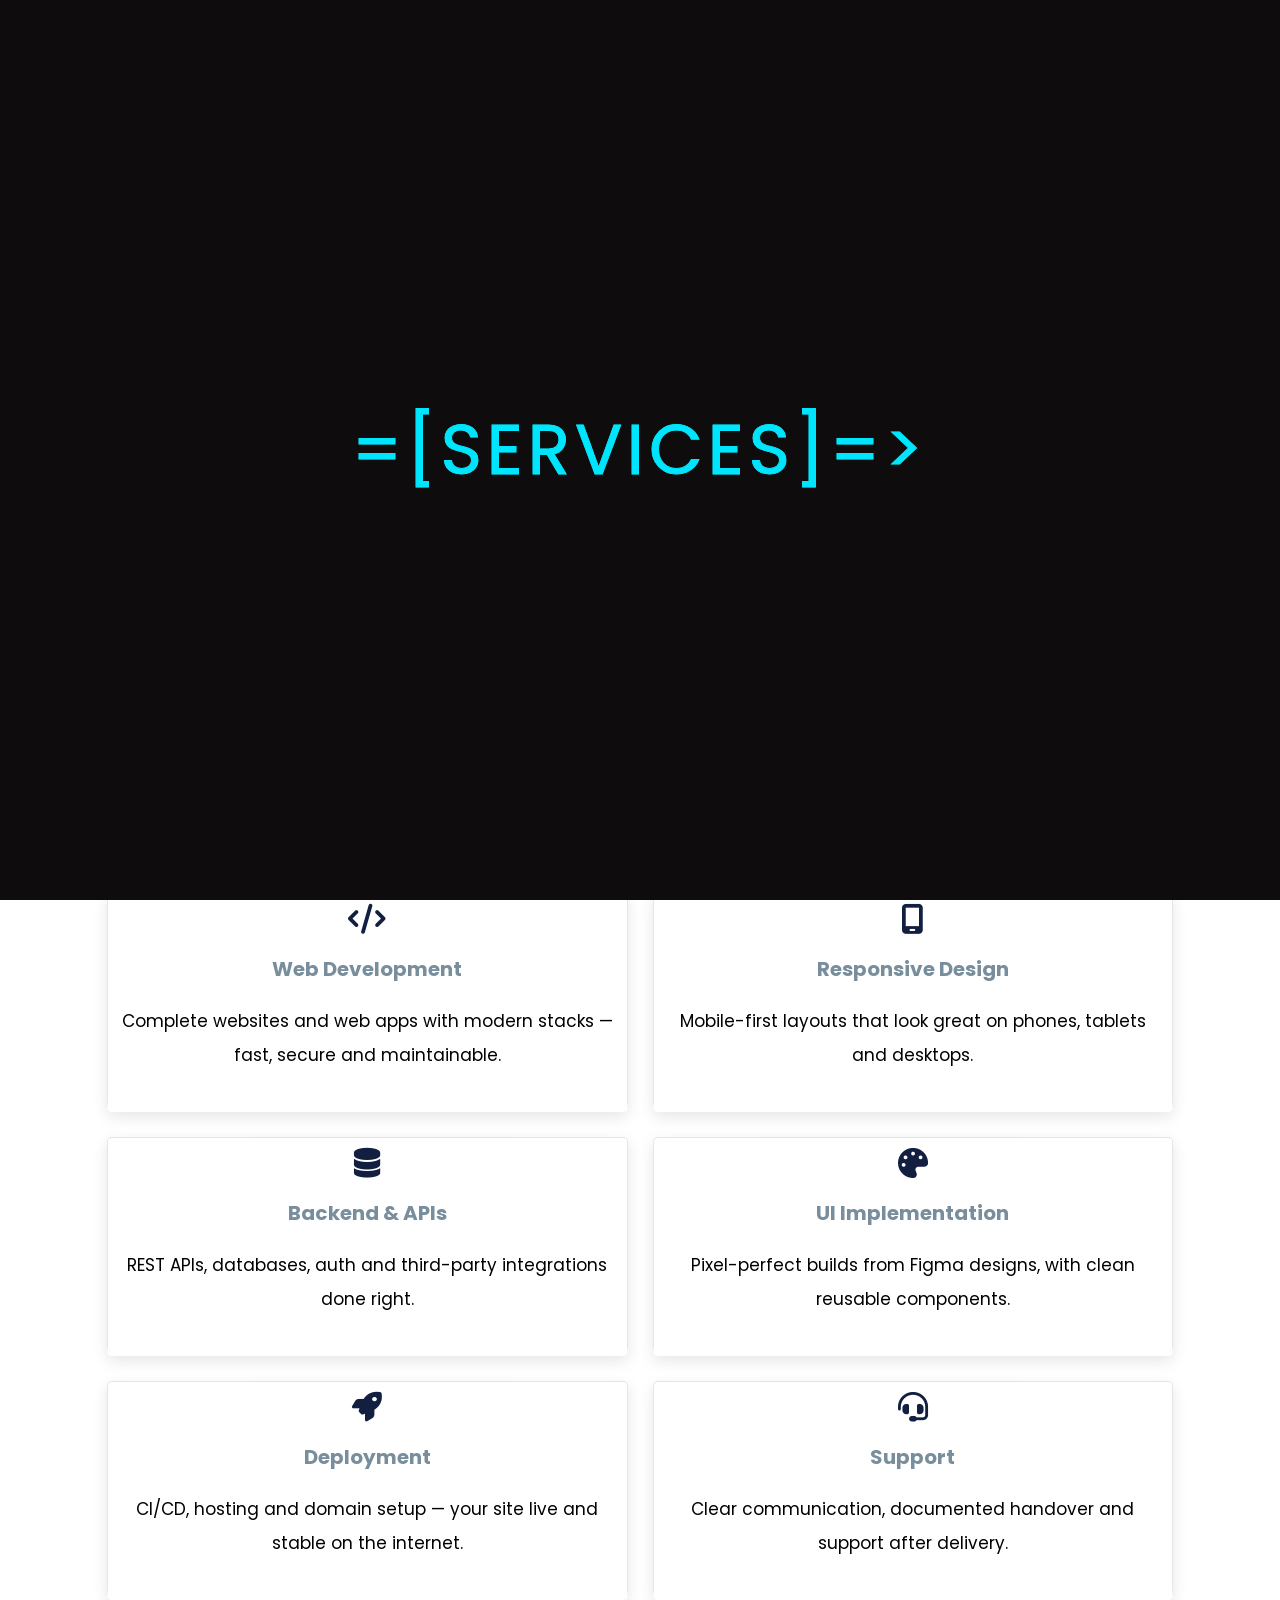
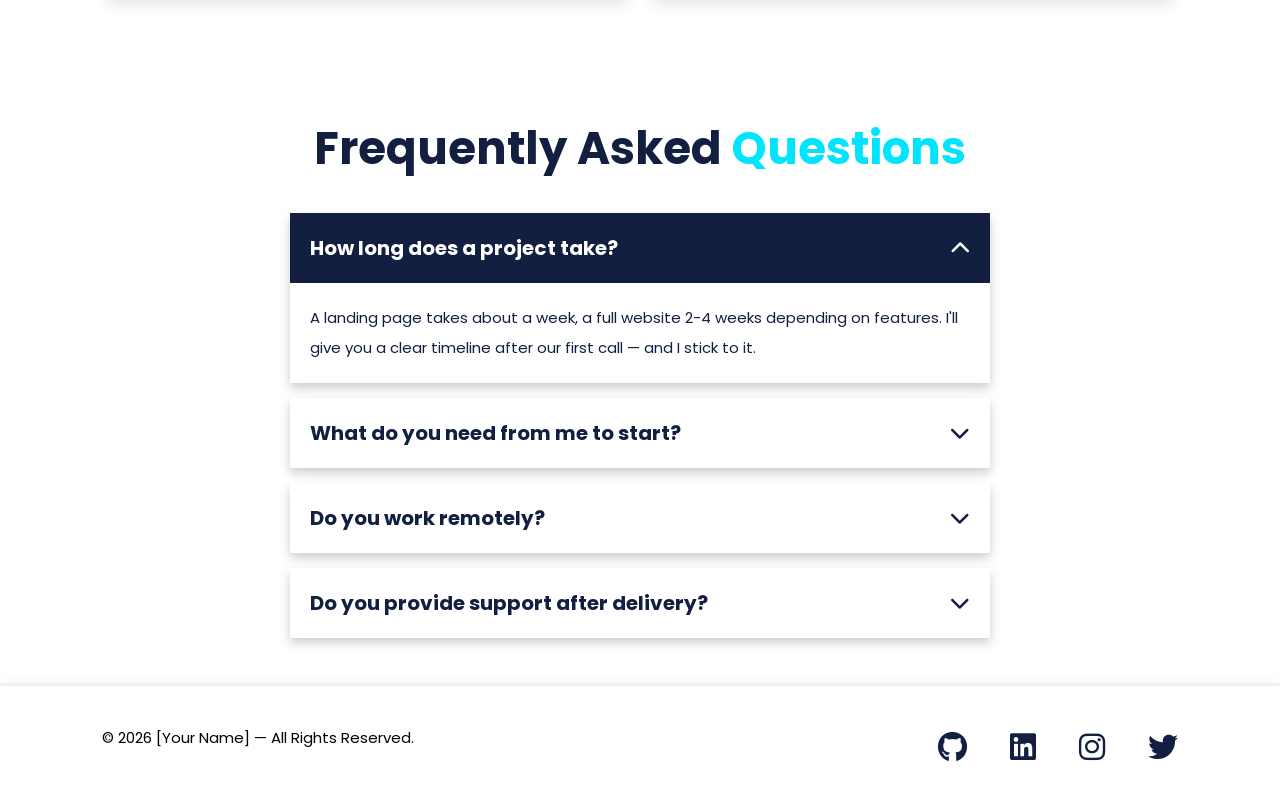
<file: interactive portfolio/portfolio/services.html>
<!DOCTYPE html>
<html lang="en">
<head>
  <meta charset="UTF-8" />
  <meta name="viewport" content="width=device-width, initial-scale=1.0" />
  <title>Services — [Your Name] | Portfolio</title>
  <meta name="description" content="Services by [Your Name]: web development, responsive design, backend and APIs." />
  <link rel="stylesheet" href="https://cdnjs.cloudflare.com/ajax/libs/font-awesome/6.4.0/css/all.min.css" />
  <link rel="stylesheet" href="css/style.css" />
  <link rel="stylesheet" href="css/pages.css" />
  <link rel="icon" href="data:image/svg+xml,<svg xmlns='http://www.w3.org/2000/svg' viewBox='0 0 100 100'><text y='.9em' font-size='90'>⚡</text></svg>" />
</head>
<body class="light">

  <div class="loading-pag">
    <div class="loader">
      <span>=[SERVICES]=></span>
      <span>=[SERVICES]=></span>
    </div>
  </div>

  <canvas id="particles-canvas"></canvas>

  <header class="site-header">
    <a href="index.html" class="logo">=([Your<span>Name</span>])=&gt;</a>
    <nav class="navbar" id="navbar">
      <a href="index.html">Home</a>
      <a href="about.html">About</a>
      <a href="services.html" class="active">Services</a>
      <a href="projects.html" class="nav-proj">Projects</a>
      <a href="contact.html">Contact</a>
    </nav>
    <div style="display:flex;align-items:center;gap:1.5rem;">
      <button id="darkMode" aria-label="Toggle dark mode"><span><i class="fas fa-moon"></i><i class="fas fa-sun"></i></span></button>
      <i class="fas fa-bars" id="menu-btn"></i>
    </div>
  </header>

  <main class="service-page">
    <!-- Pricing-style service cards (exact original site-services layout) -->
    <section class="site-services">
      <h2 class="heading">My <span style="color:var(--green)">Services</span></h2>
      <div class="row">
        <div class="columns">
          <div class="numero"><span>$</span>15<span>0+</span></div>
          <h3>Landing Page</h3>
          <p class="sub-title">Perfect for a personal start</p>
          <ul class="ul-cards-services">
            <li><i class="fas fa-check"></i>1 page responsive site</li>
            <li><i class="fas fa-check"></i>Modern clean design</li>
            <li><i class="fas fa-check"></i>Contact / social links</li>
            <li><i class="fas fa-check"></i>1 revision round</li>
            <li><i class="fas fa-check"></i>Delivery in ~1 week</li>
          </ul>
          <a href="contact.html" class="btn custom-btn">Hire Me</a>
        </div>

        <div class="columns recomendado">
          <div class="numero"><span>$</span>50<span>0+</span></div>
          <h3>Full Website</h3>
          <p class="sub-title">Recommended — complete product</p>
          <ul class="ul-cards-services">
            <li><i class="fas fa-check"></i>Up to 6-8 pages</li>
            <li><i class="fas fa-check"></i>Custom design system</li>
            <li><i class="fas fa-check"></i>Admin panel / CMS</li>
            <li><i class="fas fa-check"></i>SEO optimisation</li>
            <li><i class="fas fa-check"></i>3 revision rounds</li>
            <li><i class="fas fa-check"></i>Delivery in ~3 weeks</li>
          </ul>
          <a href="contact.html" class="btn custom-btn">Hire Me</a>
        </div>

        <div class="columns">
          <div class="numero"><span>$</span>25<span>/hr</span></div>
          <h3>Maintenance</h3>
          <p class="sub-title">Ongoing support & features</p>
          <ul class="ul-cards-services">
            <li><i class="fas fa-check"></i>Bug fixes & updates</li>
            <li><i class="fas fa-check"></i>New feature builds</li>
            <li><i class="fas fa-check"></i>Performance audits</li>
            <li><i class="fas fa-check"></i>Flexible hours</li>
            <li><i class="fas fa-check"></i>Priority response</li>
          </ul>
          <a href="contact.html" class="btn custom-btn">Hire Me</a>
        </div>
      </div>
    </section>

    <!-- General service cards (hover-invert, exact original) -->
    <section class="servicios">
      <h2 class="heading">What <span style="color:var(--green)">I Do</span></h2>
      <div class="row">
        <div class="columns">
          <i class="fas fa-code"></i>
          <h3>Web Development</h3>
          <p>Complete websites and web apps with modern stacks — fast, secure and maintainable.</p>
        </div>
        <div class="columns">
          <i class="fas fa-mobile-screen"></i>
          <h3>Responsive Design</h3>
          <p>Mobile-first layouts that look great on phones, tablets and desktops.</p>
        </div>
        <div class="columns">
          <i class="fas fa-database"></i>
          <h3>Backend & APIs</h3>
          <p>REST APIs, databases, auth and third-party integrations done right.</p>
        </div>
        <div class="columns">
          <i class="fas fa-palette"></i>
          <h3>UI Implementation</h3>
          <p>Pixel-perfect builds from Figma designs, with clean reusable components.</p>
        </div>
        <div class="columns">
          <i class="fas fa-rocket"></i>
          <h3>Deployment</h3>
          <p>CI/CD, hosting and domain setup — your site live and stable on the internet.</p>
        </div>
        <div class="columns">
          <i class="fas fa-headset"></i>
          <h3>Support</h3>
          <p>Clear communication, documented handover and support after delivery.</p>
        </div>
      </div>
    </section>

    <!-- FAQ accordion (exact original preguntas layout) -->
    <section class="preguntas">
      <h2 class="heading">Frequently Asked <span style="color:var(--green)">Questions</span></h2>
      <div class="accordion-container">
        <div class="accordion active">
          <div class="accordion-heading">
            <h3>How long does a project take?</h3>
            <i class="fas fa-chevron-down"></i>
          </div>
          <p class="accordioin-content">
            A landing page takes about a week, a full website 2-4 weeks depending on features.
            I'll give you a clear timeline after our first call — and I stick to it.
          </p>
        </div>
        <div class="accordion">
          <div class="accordion-heading">
            <h3>What do you need from me to start?</h3>
            <i class="fas fa-chevron-down"></i>
          </div>
          <p class="accordioin-content">
            Just your idea and any references you like. If you have a logo, brand colors or
            content ready — great. If not, I can help you create them.
          </p>
        </div>
        <div class="accordion">
          <div class="accordion-heading">
            <h3>Do you work remotely?</h3>
            <i class="fas fa-chevron-down"></i>
          </div>
          <p class="accordioin-content">
            Yes, 100% remote. I've worked with clients in different time zones and I keep
            communication clear with regular progress updates.
          </p>
        </div>
        <div class="accordion">
          <div class="accordion-heading">
            <h3>Do you provide support after delivery?</h3>
            <i class="fas fa-chevron-down"></i>
          </div>
          <p class="accordioin-content">
            Yes — every project includes a free support window for bug fixes. After that,
            you can hire me on the maintenance plan for ongoing updates and features.
          </p>
        </div>
      </div>
    </section>
  </main>

  <footer class="footer">
    <div class="site-footer">
      <div class="copyright">
        <p>© <span class="year"></span> [Your Name] — All rights reserved.</p>
      </div>
      <div class="redes-sociales">
        <a href="https://github.com/[your-username]" target="_blank"><i class="fab fa-github"></i></a>
        <a href="https://linkedin.com/in/[your-username]" target="_blank"><i class="fab fa-linkedin"></i></a>
        <a href="https://instagram.com/[your-username]" target="_blank"><i class="fab fa-instagram"></i></a>
        <a href="https://twitter.com/[your-username]" target="_blank"><i class="fab fa-twitter"></i></a>
      </div>
    </div>
  </footer>

  <div class="cm-up">
    <div class="cm-icon"><i class="fas fa-arrow-up"></i></div>
  </div>

  <script src="js/main.js"></script>
</body>
</html>
</file>
<file: interactive portfolio/portfolio/css/style.css>
/* =========================================================
   PORTFOLIO — Exact clone of Nahuel61920 portfolio design
   Colors, fonts, animations & structure matched to original
   ========================================================= */

@import url('https://fonts.googleapis.com/css2?family=Nunito:wght@200;300;400;600;700&family=Bebas+Neue&family=Poppins:wght@200;300;400;500;600;700;800&display=swap');

:root{
  --green:#00e5fe;
  --secundario:#15b8ca;
  --terciario:#00fefe;
  --black:#121f41;
  --light-color:#788E9C;
  --light-color-white:#353e44;
  --white:#fff;
  --borde:.1rem solid rgba(0,0,0,.1);
  --box-shadow:0 .5rem 1.5rem rgba(0,0,0,.1);
  --borde-claro:.1rem solid rgba(255,255,255,.1);
  --box-shadow-claro:0 .5rem .5rem rgba(255,255,255,.1);
}

*{
  margin:0;
  padding:0;
  box-sizing:border-box;
  border:none;
  text-decoration:none;
  text-transform:capitalize;
  transition:all .2s linear;
}
html{
  font-family:'Poppins',sans-serif;
  font-size:62.5%;
  overflow-x:hidden;
  scroll-behavior:smooth;
}
body{
  font-family:'Poppins',sans-serif;
  overflow-x:hidden;
}
main,.main{
  padding:2rem 8%;
  overflow:hidden!important;
}
section{padding:2rem 0;}

/* ============== Loading screen (exact original) ============== */
.loading-pag{
  text-align:center;
  background:rgb(14,12,12);
  display:flex;
  justify-content:center;
  align-items:center;
  width:100%;
  height:100vh;
  position:fixed;
  inset:0;
  z-index:9999;
  transition:opacity .6s ease,visibility .6s ease;
}
.loading-pag.hidden{opacity:0;visibility:hidden;}
.loader{position:relative;}
.loader span{
  position:absolute;
  color:#fff;
  transform:translate(-50%,-50%);
  font-size:7rem;
  letter-spacing:5px;
  white-space:pre;
}
.loader span:nth-child(1){
  color:transparent;
  -webkit-text-stroke:.3px var(--green);
}
.loader span:nth-child(2){
  color:var(--green);
  -webkit-text-stroke:1px var(--green);
  animation:nahuel 3s ease-in-out infinite;
}
@keyframes nahuel{
  0%,100%{
    clip-path:polygon(0% 45%,15% 44%,32% 50%,51% 60%,67% 61%,84% 59%,100% 52%,100% 100%,0% 100%);
  }
  50%{
    clip-path:polygon(0% 60%,16% 65%,34% 66%,51% 62%,67% 50%,84% 45%,100% 46%,100% 100%,0% 100%);
  }
}

/* ============== Particles bg (canvas hexagons) ============== */
#particles-canvas{
  height:100vh;
  width:100%;
  position:fixed;
  z-index:-1;
  top:0;left:0;
}

/* ============== Headings ============== */
.heading{
  text-align:center;
  padding-bottom:3rem;
  margin-top:5rem;
  font-size:4.5rem;
  color:var(--black);
}
.service-page .heading{margin-top:7rem;}

/* ============== Buttons (exact original) ============== */
.custom-btn{
  text-align:center;
  justify-items:center;
  max-width:18rem;
  height:4rem;
  color:#fff;
  border-radius:5px;
  border:2px solid rgba(0,0,0,.0);
  padding:.8rem 2rem .2rem 2rem;
  cursor:pointer;
  transition:all .3s ease;
  position:relative;
  display:inline-block;
  box-shadow:inset 2px 2px 2px 0 rgba(255,255,255,.5),
    7px 7px 20px 0 rgba(0,0,0,.1),
    4px 4px 5px 0 rgba(0,0,0,.1);
  outline:none;
}
body.dark .custom-btn{box-shadow:none;}
.btn{
  background:var(--green);
  color:var(--black);
  z-index:1;
  font-size:1.7rem;
  font-weight:700;
}
.btn:after{
  position:absolute;
  content:"";
  width:0;
  height:100%;
  top:0;
  right:0;
  z-index:-1;
  background-color:var(--terciario);
  border-radius:5px;
  box-shadow:inset 2px 2px 2px 0 rgba(255,255,255,.5),
    7px 7px 20px 0 rgba(0,0,0,.1),
    4px 4px 5px 0 rgba(0,0,0,.1);
  transition:all .6s ease;
}
body.dark .btn::after{box-shadow:none;}
.btn:hover:after{left:0;width:100%;}
.btn:active{top:2px;}
.btn-codigo{
  max-width:18rem;
  height:4rem;
  border-radius:.5rem;
  border:2px solid var(--black);
  color:var(--black);
  font-size:1.7rem;
  font-weight:700;
  cursor:pointer;
  background:transparent;
  padding:.5rem 1.5rem;
  display:inline-block;
}
.btn-codigo:hover{background:var(--black);color:var(--white);}
.cv{
  text-align:center;
  padding:.8rem 2rem .2rem 2rem;
  border:2px solid var(--white);
  color:var(--white);
  font-size:1.7rem;
  font-weight:700;
  border-radius:.5rem;
  display:inline-block;
}
.cv:hover{background:var(--white);color:var(--black);}

/* ============== Header (exact original) ============== */
.site-header{
  position:fixed;
  top:0;
  left:0;
  right:0;
  z-index:1000;
  background:#fff;
  display:flex;
  align-items:center;
  justify-content:space-between;
  padding:2rem 8%;
}
.site-header .logo{
  font-family:"Bebas Neue",cursive;
  font-size:2.6rem;
  color:rgb(231,13,13);
}
.site-header .logo span{color:#000;}
.navbar{right:4rem;position:relative;}
.navbar a{
  font-size:1.7rem;
  font-weight:bold;
  margin:0 3rem 0 0;
  color:var(--black);
  position:relative;
}
.navbar a::before{
  content:"";
  height:3px;
  width:0;
  background:var(--green);
  position:absolute;
  left:0;
  bottom:-1.2rem;
  transition:.4s ease-out;
}
.navbar a:hover::before{width:100%;}
.navbar .active-link::before,
.navbar a.active::before{
  content:"";
  height:3px;
  width:100%;
  background:var(--secundario);
  position:absolute;
  left:0;
  bottom:-1.2rem;
  transition:.4s ease-out;
}
.site-header.activar{box-shadow:var(--box-shadow);}
#menu-btn{
  font-size:2rem;
  color:var(--light-color);
  cursor:pointer;
  display:none;
}

/* ============== Dark mode switch (exact original) ============== */
body.light #darkMode{
  background:#343d5b;
  border-radius:100px;
  border:none;
  position:relative;
  cursor:pointer;
  display:flex;
  outline:none;
  width:60px;
  margin-top:.1rem;
  margin-bottom:.5rem;
}
body.light #darkMode::after{
  content:"";
  display:block;
  width:30px;
  height:30px;
  position:absolute;
  background:#f1f1f1;
  top:0;
  left:0;
  right:unset;
  border-radius:100px;
  transition:.3s ease all;
  box-shadow:0 0 2px 2px rgba(0,0,0,.2);
}
body.dark #darkMode{
  background:orange;
  color:#000;
  border-radius:100px;
  border:none;
  position:relative;
  cursor:pointer;
  display:flex;
  outline:none;
  width:60px;
  margin-top:.1rem;
  margin-bottom:.5rem;
}
body.dark #darkMode::after{
  content:"";
  display:block;
  width:30px;
  height:30px;
  position:absolute;
  background:#f1f1f1;
  top:0;
  right:0;
  left:unset;
  border-radius:100px;
  transition:.3s ease all;
  box-shadow:0 0 2px 2px rgba(0,0,0,.2);
}
#darkMode span{
  width:3rem;
  height:3rem;
  line-height:3rem;
  display:block;
  background:none;
  color:#fff;
  padding:0 0 0 9px;
  font-size:1.5rem;
}
body.light #darkMode span i.fa-sun{display:none;}
body.dark #darkMode span i.fa-moon{display:none;}
body.dark #darkMode span{color:#fff;}

/* ============== Hero / Inicio (exact original Content.css) ============== */
.contenido{
  background:#010101;
  width:100vw;
  height:100vh;
  background-position:center center;
  background-size:cover;
  position:relative;
}
.inicio{display:flex;justify-content:center;}
.inicio .titulo{
  margin:20rem auto 0 auto;
  text-align:center;
  z-index:200!important;
}
.inicio .titulo p{
  font-size:3.5rem;
  color:var(--white);
  position:relative;
  font-weight:600;
}
.inicio .titulo h1{font-size:4.5rem;color:var(--green);}

/* Social expand buttons */
.wrapper{margin:2rem;}
.wrapper .button{
  display:flex;
  flex-direction:row;
  justify-content:flex-start;
  height:60px;
  width:60px;
  float:left;
  margin:0 2rem;
  overflow:hidden;
  color:#000;
  background:var(--green);
  border-radius:50px;
  cursor:pointer;
  box-shadow:0 10px 10px rgba(0,0,0,.1);
}
.wrapper .button:hover{width:170px;}
.wrapper .button .icon{
  display:inline-block;
  padding:0 1.8rem;
  height:60px;
  width:60px;
  border-radius:50px;
  box-sizing:border-box;
  line-height:60px;
  transition:all 1.5s ease-out!important;
}
.wrapper .button:nth-child(1):hover .icon{background:#4267B2;}
.wrapper .button:nth-child(2):hover .icon{background:#333;}
.wrapper .button:nth-child(3):hover .icon{background:#E1306C;}
.wrapper .button:nth-child(4):hover .icon{background:#4fc35b;}
.wrapper .button .icon i{
  font-size:25px;
  line-height:60px;
  transition:all .3s ease-out;
  color:var(--black);
}
.wrapper .button:hover .icon i{color:#fff;}
.wrapper .button span{
  font-size:20px;
  font-weight:500;
  line-height:60px;
  margin-left:10px;
  transition:all .3s ease-out;
  color:#fff;
}
.wrapper .button:nth-child(1):hover{background-color:#4267B2;}
.wrapper .button:nth-child(2):hover{background-color:#333;}
.wrapper .button:nth-child(3):hover{background-color:#E1306C;}
.wrapper .button:nth-child(4):hover{background-color:#4fc35b;}
.titulo .redes-sociales{display:none;}
.titulo .redes-sociales a{
  font-size:3rem;
  padding:2rem;
  color:var(--green);
}

/* Scroll down mouse */
.scroll-down{
  height:50px;
  width:30px;
  border:2px solid #fff;
  position:absolute;
  left:49%;
  bottom:20px;
  border-radius:50px;
  cursor:pointer;
}
.scroll-down::before,
.scroll-down::after{
  content:"";
  position:absolute;
  top:20%;
  height:10px;
  width:10px;
  transform:translate(-50%,-100%) rotate(45deg);
  border:2px solid #fff;
  border-top:transparent;
  border-left:transparent;
  animation:scroll-down 1s ease-in-out infinite;
}
.scroll-down::before{top:30%;animation-delay:.3s;}
@keyframes scroll-down{
  0%{opacity:0;}
  30%{opacity:1;}
  60%{opacity:1;}
  100%{top:90%;opacity:0;}
}

/* ============== Footer (exact original) ============== */
.footer{
  background:var(--white);
  border-top:3px solid #f1f1f1ee;
  box-shadow:var(--box-shadow);
  padding:2rem 8%;
}
.site-footer{display:flex;justify-content:space-between;}
.site-footer .copyright{font-size:1.5rem;padding:2rem 0;}
.redes-sociales{padding:2rem 0;}
.redes-sociales a{
  font-size:3rem;
  padding-left:4rem;
  color:var(--black);
}

/* ============== Scroll top button ============== */
.cm-up{
  position:fixed;
  bottom:2rem;
  right:2rem;
  z-index:900;
  opacity:0;
  visibility:hidden;
}
.cm-up.show{opacity:1;visibility:visible;}
.cm-up .cm-icon{
  width:4.5rem;
  height:4.5rem;
  border-radius:50%;
  background:var(--black);
  color:var(--white);
  display:grid;
  place-items:center;
  font-size:1.8rem;
  cursor:pointer;
  box-shadow:var(--box-shadow);
}
.cm-up .cm-icon:hover{background:var(--secundario);}

/* ============== Media Q (exact original) ============== */
@media (max-width:990px){
  html{font-size:55%;}
  main{padding:2rem 4%;}
  .site-header{padding:2rem 4%;}
  .wrapper .button .icon{
    display:inline-block;
    padding:0 1.8rem 0 2.1rem;
    height:60px;
    width:60px;
    border-radius:50px;
    box-sizing:border-box;
    line-height:60px;
    transition:all .3s ease-out;
  }
  .scroll-down{left:48%;bottom:50px;}
}
@media (max-width:760px){
  #menu-btn{display:block;}
  #menu-btn.fa-bars{padding:7px;border:1px solid rgba(0,0,0,.1);}
  .site-header .logo{padding-left:2rem;}
  .site-header .navbar{
    position:absolute;
    top:99%;
    left:0;
    right:0;
    background:#fff;
    border-top:var(--borde);
    clip-path:polygon(0 0,100% 0,100% 0,0 0);
    display:flex;
    flex-direction:column;
    padding:0 0;
  }
  .site-header .navbar.activar{clip-path:polygon(0 0,100% 0,100% 100%,0 100%);padding:2rem 0;}
  .site-header .navbar a{
    display:block;
    margin:2rem;
    font-size:2rem;
  }
  .navbar a:hover{color:var(--secundario)!important;}
  .navbar a::before{content:none;}
  .navbar a.active::before{width:20%;}
  .nav-proj .active-link::before,
  .nav-proj a.active::before{width:100%;}
  body.light #darkMode,
  body.dark #darkMode{width:50px;height:22px;}
  body.light #darkMode::after,
  body.dark #darkMode::after{width:22px;height:22px;top:0;}
  body.light #darkMode span,
  body.dark #darkMode span{
    width:3rem;
    height:3rem;
    line-height:1rem;
    padding:4px 0 0 4px;
    font-size:1.5rem;
  }
  .site-header{padding:1rem 8%;}
  .contenido{min-height:600px;}
  .inicio .titulo p{font-size:3.5rem;}
  .inicio .titulo h1{font-size:4rem;}
}
@media (max-width:570px){
  html{font-size:50%;}
  main{padding:2rem 5%;}
  .loader span{font-size:3rem;}
  .site-header{padding:1rem 5%;}
  body.light #darkMode,
  body.dark #darkMode{width:47px;height:25px;}
  body.light #darkMode::after,
  body.dark #darkMode::after{width:24px;height:24px;top:0;}
  body.light #darkMode span,
  body.dark #darkMode span{line-height:2.7rem;padding:2px 0 0 4px;}
  .navbar .active-link::before,
  .navbar a.active::before{width:25%;}
  .nav-proj a.active::before{width:100%;}
  .wrapper{display:none;}
  .titulo .redes-sociales{display:block;}
  .footer{padding:.4rem 5%;}
  .site-footer .copyright p{font-size:1.2rem;}
  .site-footer .redes-sociales a{font-size:2.5rem;padding-left:2rem;color:var(--black);}
}
@media (max-width:450px){
  .contenido{min-height:500px;}
  .inicio .titulo p{font-size:3rem;}
  .inicio .titulo h1{font-size:3.5rem;}
  .scroll-down{display:none;}
  .icons a{margin:5rem 2rem;}
}
</file>
<file: interactive portfolio/portfolio/css/pages.css>
/* =========================================================
   PAGES CSS — About / Services / Projects / Contact sections
   Matched exactly to Nahuel61920 original page CSS files
   ========================================================= */

/* ============== Shared section rows/cards ============== */
section .row{
  display:grid;
  grid-template-columns:repeat(auto-fit,minmax(35rem,1fr));
  gap:1.5rem;
}
section .row .columns{
  display:flex;
  flex-direction:column;
  padding:1rem 1rem 0 1rem;
  background:#fff;
  box-shadow:var(--box-shadow);
  border:var(--borde);
  border-radius:.5rem;
}
section .row .columns h3{
  font-size:2rem;
  color:var(--light-color);
  margin-bottom:2rem;
}
section .row .columns h4{
  font-size:2.7rem;
  color:var(--black);
  margin-bottom:2rem;
  text-transform:none;
}
section .row .columns p{
  font-size:1.7rem;
  line-height:2;
  margin-bottom:3rem;
  text-transform:none;
}
section .row .columns ul li{list-style:none;}
section .row .columns ul li p span{
  font-weight:bold;
  color:var(--black);
}
section .row .columns .mas-info{
  display:flex;
  flex-direction:column;
  margin:0 0 2rem 0;
}
.mas-info-btn{display:flex;}
.sobre-mi .row .columns a{margin:2rem 1rem 1rem 0;}

/* ============== Skills (hover tooltip labels) ============== */
section .row .col-skill h4{
  font-size:2.7rem;
  color:var(--black);
  margin-bottom:2.5rem;
}
.skill{display:flex;flex-wrap:wrap;}
.skill h5{
  background:var(--black);
  text-align:center;
  border-radius:.5rem;
  padding:.5rem 0;
  font-size:1.1rem;
  width:10rem;
  margin:0 1.5rem;
  transform:translate(0px,-75px);
  opacity:0;
  transition:.5s ease all;
  color:var(--white);
  z-index:5;
  position:relative;
}
.skill>div:hover h5{
  transform:translate(0px,-110px);
  opacity:1;
}
.icons-skils{
  width:7rem;
  height:7rem;
  margin:.5rem 3rem;
  display:flex;
  align-items:center;
  justify-content:center;
  font-size:5.5rem;
}
section .row .columns .skill i:hover{transform:scale(1.2);}

/* Skill icon brand colors */
.ic-html{color:#e44d26;}
.ic-css{color:#264de4;}
.ic-js{color:#f7df1e;}
.ic-sass{color:#cd6799;}
.ic-bootstrap{color:#7952b3;}
.ic-jquery{color:#0769ad;}
.ic-react{color:#61dafb;}
.ic-ts{color:#3178c6;}
.ic-node{color:#83cd29;}
.ic-express{color:#444;}
.ic-php{color:#777bb4;}
.ic-laravel{color:#ff2d20;}
.ic-mysql{color:#00758f;}
.ic-postgres{color:#336791;}
.ic-mongo{color:#4db33d;}
.ic-python{color:#3776ab;}
.ic-figma{color:#a259ff;}
.ic-photoshop{color:#31a8ff;}
.ic-vscode{color:#007acc;}
.ic-git{color:#f34f29;}

/* ============== Download CV button (exact original) ============== */
.buttonDownload{
  display:flex;
  position:relative;
  padding:10px 25px;
  background-color:transparent;
  color:var(--black);
  text-decoration:none;
  font-size:1.5rem;
  text-align:center;
  align-items:center;
  text-indent:15px;
  font-weight:700;
  white-space:pre;
  box-shadow:7px 7px 20px 0 rgba(0,0,0,.1),
    4px 4px 5px 0 rgba(0,0,0,.1);
  border-radius:.5rem;
  cursor:pointer;
  width:fit-content;
}
body.dark .buttonDownload{
  background-color:transparent;
  box-shadow:none;
  color:var(--white);
}
.buttonDownload:hover{
  background-color:var(--black);
  color:white;
}
body.dark .buttonDownload:hover{background-color:white;color:var(--black);}
.buttonDownload:before,.buttonDownload:after{
  content:' ';
  display:block;
  position:absolute;
  left:15px;
  top:52%;
}
.buttonDownload:before{
  width:10px;
  height:2px;
  border-style:solid;
  border-width:0 2px 2px;
}
.buttonDownload:after{
  width:0;
  height:0;
  margin-left:3px;
  margin-top:-7px;
  border-style:solid;
  border-width:4px 4px 0 4px;
  border-color:transparent;
  border-top-color:inherit;
  animation:downloadArrow 2s linear infinite;
  animation-play-state:paused;
}
.buttonDownload:hover:before{border-color:#4CC713;}
.buttonDownload:hover:after{
  border-top-color:#4CC713;
  animation-play-state:running;
}
@keyframes downloadArrow{
  0%{margin-top:-7px;opacity:1;}
  0.001%{margin-top:-15px;opacity:0;}
  50%{opacity:1;}
  100%{margin-top:0;opacity:0;}
}

/* ============== About standalone page ============== */
.sobre-mi-seccion{
  width:100%;
  padding-top:9rem;
  position:relative;
  top:0;
  transition:1s;
  margin-bottom:2rem;
  overflow:hidden!important;
}
.sobre-mi-container{
  display:grid;
  grid-template-columns:30% 68%;
  grid-gap:2rem;
}
.sobre-mi-img-container{
  position:relative;
  display:flex;
  justify-content:center;
  align-items:flex-end;
  -webkit-align-items:flex-end;
}
.sobre-mi-info p{
  color:#000;
  font-size:1.7rem;
  line-height:2;
  text-transform:none;
  padding-bottom:1rem;
}
.sobre-mi-info .btn-info{display:none;}
.sobre-mi-img{
  width:100%;
  height:100%;
  object-fit:cover;
  object-position:right;
  border-radius:2rem;
}
/* Placeholder avatar (replace with your photo: <img class="sobre-mi-img">) */
.sobre-mi-img-placeholder{
  width:100%;
  aspect-ratio:3/4;
  max-height:56rem;
  border-radius:2rem;
  background:linear-gradient(135deg,#121f41 0%,#15b8ca 140%);
  display:flex;
  flex-direction:column;
  align-items:center;
  justify-content:center;
  gap:1.5rem;
  color:#fff;
}
.sobre-mi-img-placeholder .initials{
  font-family:'Bebas Neue',cursive;
  font-size:12rem;
  letter-spacing:.5rem;
}
.sobre-mi-img-placeholder small{font-size:1.5rem;opacity:.8;text-transform:none;}
.sobre-mi-img-container .cv{position:absolute;margin-bottom:2rem;}

/* ============== Skill page (standalone about) ============== */
.skill-container{
  margin:auto;
  display:grid;
  grid-template-columns:repeat(3,1fr);
  grid-gap:5rem;
}
.skills-img{
  display:block;
  margin:0 auto;
  height:15rem;
  width:15rem;
  display:flex;
  align-items:center;
  justify-content:center;
  font-size:12rem;
  border-radius:2rem;
  background:rgba(0,0,0,.04);
}
.skill-name{
  font-size:3rem;
  font-weight:500;
  text-align:center;
  margin:2rem 0 2rem;
  color:var(--black);
}
.skill-info{
  text-align:center;
  color:#000;
  font-size:1.7rem;
  line-height:2;
  text-transform:none;
}

/* ============== Servicios (home cards) ============== */
.servicios .row{text-align:center;}
.servicios .row .columns{
  box-shadow:var(--box-shadow);
  border:var(--borde);
  border-bottom:1rem solid var(--white);
  margin:.5rem;
}
.servicios .row .columns:hover{
  background:var(--black);
  color:var(--light-color);
  border-bottom:1rem solid var(--black);
}
.servicios .row i{
  font-size:3rem;
  margin-bottom:2rem;
  color:var(--black);
}
.servicios .row .columns:hover i{color:var(--light-color);}
.servicios .row .columns:hover h3{color:var(--white);}

/* ============== Services page (pricing cards) ============== */
.site-services .row{
  display:grid;
  grid-template-columns:repeat(3,33%);
  text-align:center;
  justify-content:center!important;
  margin:3rem auto;
}
.site-services .row .columns{
  box-shadow:var(--box-shadow);
  border:var(--borde);
  margin:0;
  transform:scale(0.9)!important;
  justify-content:center;
}
.site-services .columns h3{text-transform:uppercase;}
.site-services .columns .sub-title{
  font-size:1.5rem;
  color:var(--black);
}
.site-services .columns .numero span{
  position:relative;
  font-size:2.5rem;
  top:-.7em;
}
.site-services .columns .numero{
  font-size:5rem;
  font-weight:bold;
  line-height:1;
  color:var(--black);
}
.site-services .columns .ul-cards-services{margin:0 0 2rem 0;}
.site-services .columns li{font-size:1.5rem;line-height:2;}
.site-services .row .columns li i{
  font-size:1.5rem;
  padding-right:.2rem;
  color:var(--black);
}
.site-services .row .recomendado{
  background:var(--black);
  transform:scale(1.1)!important;
}
.site-services .row .recomendado .sub-title,
.site-services .row .recomendado .numero{color:var(--white);}
.site-services .row .recomendado li,
.site-services .row .recomendado li i{color:var(--light-color);}
.heading-services.btn-services{display:none!important;}

/* ============== FAQ accordion ============== */
.preguntas .accordion-container{max-width:70rem;margin:0 auto;}
.preguntas .accordion-container .accordion{
  background:#fff;
  margin-bottom:1.5rem;
  -webkit-box-shadow:0 .5rem 1rem rgba(0,0,0,.2);
  box-shadow:0 .5rem 1rem rgba(0,0,0,.2);
}
.preguntas .accordion-container .accordion:last-child{margin-bottom:.5rem;}
.preguntas .accordion-container .accordion.active .accordion-heading{background:var(--black);}
.preguntas .accordion-container .accordion.active .accordion-heading h3{color:var(--white);}
.preguntas .accordion-container .accordion.active .accordion-heading i{
  -webkit-transform:rotate(180deg);
  transform:rotate(180deg);
  color:var(--white);
}
.preguntas .accordion-container .accordion.active .accordioin-content{
  display:block;
  color:var(--black);
}
.preguntas .accordion-container .accordion .accordion-heading{
  padding:2rem;
  display:-webkit-box;
  display:-ms-flexbox;
  display:flex;
  -webkit-box-align:center;
  -ms-flex-align:center;
  align-items:center;
  gap:1rem;
  -webkit-box-pack:justify;
  -ms-flex-pack:justify;
  justify-content:space-between;
  background:var(--white);
  cursor:pointer;
}
.preguntas .accordion-container .accordion .accordion-heading h3,
.preguntas .accordion-container .accordion .accordion-heading i{
  font-size:2rem;
  color:var(--black);
  text-transform:none;
}
.preguntas .accordion-container .accordioin-content{
  padding:2rem;
  font-size:1.5rem;
  line-height:2;
  color:#666;
  text-transform:none;
  display:none;
  -webkit-animation:fadeIn .2s linear;
  animation:fadeIn .2s linear;
}
@keyframes fadeIn{from{opacity:0;}to{opacity:1;}}

/* ============== Projects slider ============== */
#proyectos .proyect-site{overflow-x:hidden!important;}
.proyectos .proyectos-slider{padding-bottom:5rem;}
.proyectos .proyectos-slider .caja{
  text-align:center;
  width:30rem;
  margin:0 auto;
}
.proyectos .proyectos-slider .caja .project-shot{
  width:100%;
  height:20rem;
  border-radius:1rem;
  opacity:.5;
  transform:scale(.8);
  background:linear-gradient(135deg,#121f41,#15b8ca);
  display:flex;
  align-items:center;
  justify-content:center;
  font-size:7rem;
  color:rgba(255,255,255,.85);
}
.proyectos .proyectos-slider .caja .content{
  transform:scale(0);
  padding-top:1rem;
  text-transform:none!important;
}
.proyectos .proyectos-slider .swiper-slide-active .project-shot{
  opacity:1;
  transform:scale(1);
}
.proyectos .proyectos-slider .swiper-slide-active .content{transform:scale(1);}
.proyectos .proyectos-slider .caja .content h3{
  font-size:2.5rem;
  color:var(--black);
}
.proyectos .proyectos-slider .caja .content p{
  font-size:1.6rem;
  padding-top:1.5rem;
  color:var(--light-color-white);
  text-transform:none!important;
}
.proyectos .proyectos-slider .caja .content p span{
  color:var(--black);
  font-size:2.4rem;
  font-weight:bold;
}
.proyectos .proyectos-slider .caja .content a{margin:.5rem;}
.proyectos .proyectos-slider .caja .content .tecnologias{margin-bottom:2rem;}
.tecnologias i{font-size:2.6rem;margin:0 .8rem;}
.swiper-pagination-bullet{background:var(--black);}
.portafolio-btn{
  display:flex;
  justify-content:center;
  align-items:center;
  width:100%;
  height:100%;
  margin:1rem 0;
}

/* ============== Projects grid ============== */
.mas-proyect{margin-top:8rem;}
.nav-proj{display:flex;justify-content:center;right:0;}
.nav-proj a{margin:0 2rem;}
.projects__grid{
  display:grid;
  grid-template-areas:
    "img-1 img-1 img-1 img-2 img-2 img-2"
    "img-3 img-3 img-4 img-4 img-5 img-5"
    "img-6 img-6 img-7 img-7 img-8 img-8";
  gap:10px;
  margin-top:6rem;
}
.proyecto-none{display:none;}
.projects__img{
  width:100%;
  height:100%;
  object-fit:cover;
  cursor:pointer;
}
.projects__item{cursor:pointer;position:relative;overflow:hidden;border-radius:.5rem;}
.projects__item .project-shot{
  width:100%;
  height:26rem;
  object-fit:cover;
  border-radius:.5rem;
  display:flex;
  align-items:center;
  justify-content:center;
  font-size:8rem;
  color:rgba(255,255,255,.9);
}
.projects__item:nth-of-type(1){grid-area:img-1;}
.projects__item:nth-of-type(2){grid-area:img-2;}
.projects__item:nth-of-type(3){grid-area:img-3;}
.projects__item:nth-of-type(4){grid-area:img-4;}
.projects__item:nth-of-type(5){grid-area:img-5;}
.projects__item:nth-of-type(6){grid-area:img-6;}
.projects__item:nth-of-type(7){grid-area:img-7;}
.projects__item:nth-of-type(8){grid-area:img-8;}
.projects__item:hover .project-shot{transform:scale(1.03);}
.shot-1{background:linear-gradient(135deg,#0f2027,#2c5364);}
.shot-2{background:linear-gradient(135deg,#41295a,#2f0743);}
.shot-3{background:linear-gradient(135deg,#136a8a,#267871);}
.shot-4{background:linear-gradient(135deg,#42275a,#734b6d);}
.shot-5{background:linear-gradient(135deg,#1f4037,#99f2c8);}
.shot-6{background:linear-gradient(135deg,#232526,#414345);}
.shot-7{background:linear-gradient(135deg,#373b44,#4286f4);}
.shot-8{background:linear-gradient(135deg,#603813,#b29f94);}
.mas-proyect .btn-info{display:flex;justify-content:center;margin-top:2rem;}

/* ============== Project modal ============== */
.overlay{
  width:100vw;
  height:100vh;
  position:fixed;
  top:0;
  left:0;
  background:rgba(0,0,0,.5);
  padding:4rem;
  display:flex;
  align-items:center;
  justify-content:center;
  z-index:200;
  opacity:0;
  visibility:hidden;
  transition:.3s ease all;
}
.overlay.active{opacity:1;visibility:visible;}
.contenedor-modal{
  max-width:700px;
  background:#fff;
  position:relative;
  border-radius:5px;
  box-shadow:rgba(100,100,111,.2) 0 7px 29px 0;
  padding:20px;
  margin:5rem 2rem 0 0;
  transform:translateY(-30px);
  transition:.3s ease all;
  max-height:85vh;
  overflow-y:auto;
}
.overlay.active .contenedor-modal{transform:translateY(0);}
.boton-cerrar{
  position:absolute;
  top:3px;
  right:2px;
  width:30px;
  height:30px;
  border:none;
  background:none;
  cursor:pointer;
  transition:.3s ease all;
  border-radius:5px;
  color:var(--black);
  font-size:2rem;
  display:grid;
  place-items:center;
}
.eins-modal-preview{
  max-width:350px;
  width:90%;
  margin:0 auto;
}
.eins-modal-preview .project-shot{
  width:100%;
  height:18rem;
  border-radius:1rem;
  display:flex;
  align-items:center;
  justify-content:center;
  font-size:6rem;
  color:rgba(255,255,255,.9);
}
.pw-content{
  display:grid;
  grid-template-columns:repeat(auto-fit,minmax(270px,auto));
  gap:2rem;
}
.eins-modal-text p{font-size:1.7rem;padding:.5rem 0;text-transform:none;}
.eins-modal-text-2{
  padding:5rem 0 2rem;
  font-size:1.5rem!important;
}
.eins-modal-text-2 a{color:var(--secundario);}
.eins-modal-tec i{
  font-size:2.8rem;
  margin:1rem 2rem 1rem 0;
}
.eins-modal-text p{text-transform:none;}
.eins-modal-tec i:hover{transform:scale(1.1);}
.eins-modal-text-2,
.eins-modal-text-3{
  font-size:1.7rem;
  font-weight:bold;
  color:var(--black);
}

/* ============== Contact section ============== */
.contactos{margin-top:3rem;}
.contactos .titulo{
  font-size:2.5rem;
  font-weight:normal;
  margin-bottom:4rem;
  color:var(--light-color-white);
  text-transform:none;
  text-align:center;
}
.contactos .site-contacto{
  font-weight:bold;
  color:var(--black);
  font-style:normal;
  font-size:2.3rem;
}
.icons{
  display:flex;
  flex-wrap:wrap;
  justify-content:center;
  margin:6rem 0;
}
.icons a{
  margin:5rem 3rem;
  text-decoration:none;
  color:#fff;
  display:block;
  position:relative;
}
.icons a .layer{
  width:7rem;
  height:7rem;
  transition:transform .3s;
}
.icons a:hover .layer{
  transform:rotate(-35deg) skew(20deg);
}
.icons a .layer span{
  position:absolute;
  top:0;
  left:0;
  height:100%;
  width:100%;
  border:3px solid #fff;
  border-radius:5px;
  transition:all .3s;
}
.icons a .layer span.fab{
  display:flex;
  align-items:center;
  justify-content:center;
  font-size:4rem;
  line-height:55px;
}
.icons a:hover .layer span:nth-child(1){opacity:.2;}
.icons a:hover .layer span:nth-child(2){opacity:.4;transform:translate(5px,-5px);}
.icons a:hover .layer span:nth-child(3){opacity:.6;transform:translate(10px,-10px);}
.icons a:hover .layer span:nth-child(4){opacity:.8;transform:translate(15px,-15px);}
.icons a:hover .layer span:nth-child(5){opacity:1;transform:translate(20px,-20px);}
.icons a:nth-child(1) .layer span,
.icons a:nth-child(1) .text{color:#ff0000;border-color:#ff0000;}
.icons a:nth-child(2) .layer span,
.icons a:nth-child(2) .text{color:#4fc35b;border-color:#4fc35b;}
.icons a:nth-child(3) .layer span,
.icons a:nth-child(3) .text{color:#E1306C;border-color:#E1306C;}
.icons a:nth-child(4) .layer span,
.icons a:nth-child(4) .text{color:#1DA1F2;border-color:#1DA1F2;}
.icons a:nth-child(5) .layer span,
.icons a:nth-child(5) .text{color:#2867B2;border-color:#2867B2;}
.icons a:nth-child(6) .layer span,
.icons a:nth-child(6) .text{color:#000;border-color:#000;}
.icons a:hover:nth-child(1) .layer span{box-shadow:-1px 1px 3px #ff0000;}
.icons a:hover:nth-child(2) .layer span{box-shadow:-1px 1px 3px #4fc35b;}
.icons a:hover:nth-child(3) .layer span{box-shadow:-1px 1px 3px #E1306C;}
.icons a:hover:nth-child(4) .layer span{box-shadow:-1px 1px 3px #1DA1F2;}
.icons a:hover:nth-child(5) .layer span{box-shadow:-1px 1px 3px #4267B2;}
.icons a .text{
  position:absolute;
  left:50%;
  bottom:-5px;
  opacity:0;
  font-size:2rem;
  font-weight:600;
  transform:translateX(-50%);
  transition:bottom .3s ease,opacity .3s ease;
}
.icons a:hover .text{bottom:-35px;opacity:1;}

/* ============== Dark mode (exact original DarkMode.css) ============== */
body.dark{background:rgb(14,12,12);}
body.dark section .heading{color:var(--white);}
body.dark .btn-codigo{
  border:2px solid var(--white);
  color:var(--white);
  box-shadow:none;
}
body.dark .btn-codigo:hover{background:var(--white);color:var(--black);}
body.dark .site-header{background:#111111;}
body.dark .navbar.activar{background-color:#111;}
body.dark .logo span{color:var(--white);}
body.dark .navbar a{color:var(--white);}
body.dark .navbar a.active::before,
body.dark .navbar .active-link::before{background:var(--green);}
body.dark section .row .columns{
  background:rgb(14,12,12);
  color:var(--light-color);
}
body.dark section .row .columns h3{color:var(--green);}
body.dark section .row .columns h4,
body.dark section .row .columns ul li p span{color:var(--white);}
body.dark .skill h5{background:var(--white);color:#000;}
body.dark main section .row .columns .skill i{filter:grayscale(100%);}
body.dark main section .row .columns .skill i:hover{filter:grayscale(0);}
body.dark .servicios .row .columns{
  background:#111;
  border-bottom:1rem solid #111;
  color:var(--light-color);
}
body.dark .servicios .row .columns:hover{border-bottom:1rem solid var(--green);}
body.dark .servicios .row i{color:var(--light-color);}
body.dark .servicios .row .columns:hover i{color:var(--green);}
body.dark .servicios .row h3{color:var(--white)!important;}
body.dark .proyectos .proyectos-slider .caja .content h3{color:var(--white);}
body.dark .proyectos .proyectos-slider .caja .content p{color:var(--light-color);}
body.dark .proyectos .proyectos-slider .caja .content p span{color:var(--white);}
body.dark .proyectos .swiper .swiper-pagination-bullets .swiper-pagination-bullet{background:var(--white);}
body.dark .contactos .titulo{color:var(--white);}
body.dark .contactos .site-contacto{color:var(--green);}
body.dark .icons a:nth-child(6) .layer span,
body.dark .icons a:nth-child(6) .text{color:#fff;border-color:#fff;}
body.dark .cm-up .cm-icon{background:var(--white);color:var(--black);}
body.dark .footer{
  background:#111;
  margin:0;
  border-top:3px solid #111;
}
body.dark .footer .site-footer .copyright{color:var(--white);}
body.dark .footer .site-footer .redes-sociales a{color:var(--white);}
body.dark .sobre-mi-info p{color:var(--light-color);}
body.dark .skills-img{
  filter:grayscale(100%);
  background:rgba(255,255,255,.06);
}
body.dark .skill-card:hover .skills-img{filter:grayscale(0%);}
body.dark .skill-name{color:var(--white);}
body.dark .skill-info{color:var(--light-color);}
body.dark .site-services .row .columns{background:#111111;}
body.dark .site-services .columns .numero{color:var(--white);}
body.dark .site-services .row .columns li i{color:var(--green);}
body.dark .preguntas .accordion-container .accordion .accordion-heading h3,
body.dark .preguntas .accordion-container .accordion .accordion-heading i{color:var(--white);}
body.dark .preguntas .accordion-container .accordion,
body.dark .preguntas .accordion-container .accordion.active .accordion-heading,
body.dark .preguntas .accordion-container .accordion .accordion-heading{background:#111111;}
body.dark .preguntas .accordion-container .accordion.active .accordion-heading h3,
body.dark .preguntas .accordion-container .accordion.active .accordion-heading i{color:var(--green);}
body.dark .preguntas .accordion-container .accordion.active .accordioin-content{color:var(--light-color);}
body.dark .contenedor-modal{background:#111111;color:var(--light-color);}
body.dark .eins-modal-text-2,
body.dark .eins-modal-text-3{color:var(--white);}
body.dark .boton-cerrar{color:var(--white);}
body.dark .sobre-mi-img-placeholder{opacity:.9;}

/* ============== Pages media queries (exact original) ============== */
@media (max-width:990px){
  .skill h5{margin:0 .5rem;}
  .icons-skils{margin:1.5rem 2rem;}
  .sobre-mi-container{grid-template-columns:50% 50%;}
  .skill-container{grid-template-columns:repeat(2,1fr);grid-gap:7rem;}
  .icons a .layer span.fab{padding-top:0;}
}
@media (max-width:760px){
  .icons-skils{width:6rem;height:6rem;margin:1.7rem 3rem;font-size:4.5rem;}
  section .row .col-skill h4{margin-bottom:3.5rem;}
  .skill h5{
    margin:0 .7rem;
    font-size:1.3rem;
    font-weight:bold;
    transform:translate(0px,-110px);
    opacity:1;
  }
  .skill>div:hover h5{transform:translate(0px,-110px);}
  section .row .columns .skill i:hover{transform:scale(1);}
  .skill{justify-content:center;}
  section .row .columns{text-align:center;}
  section .row .columns .mas-info{flex-direction:row;justify-content:center;}
  .servicios .row .columns{margin-left:0;}
  .sobre-mi-container{display:flex;flex-direction:column;}
  .site-services .row{grid-template-columns:90%;}
  .site-services .row .columns{transform:scale(1)!important;}
  .site-services .row .recomendado{transform:scale(1)!important;}
  .eins-modal-preview{max-width:200px;width:70%;}
  .eins-modal-text p{font-size:1.5rem;}
  .eins-modal-text-2{padding:2rem 0;font-size:1.5rem;}
  .eins-modal-text-2,
  .eins-modal-text-3{font-size:1.5rem;}
  .icons a .text{bottom:-35px;opacity:1;}
}
@media (max-width:570px){
  .icons-skils{margin:1.3rem 2rem;}
  .skill-container{grid-gap:7rem;}
  .skill h5{
    background-color:var(--white);
    color:#000;
    font-size:1.5rem;
    font-weight:bold;
    transform:translate(0px,-90px);
  }
  .skill>div:hover h5{transform:translate(0px,-90px);}
  .sobre-mi-info .btn-info{display:flex;justify-content:center;}
  .sobre-mi-info .hide{display:none;}
  .sobre-mi-info .show{display:block;}
  .skills-img{height:13rem;width:13rem;font-size:10rem;}
  .skill-name{margin-top:1rem;}
  .projects__grid{
    grid-template-areas:
      "img-1 img-1"
      "img-2 img-2"
      "img-3 img-4"
      "img-5 img-6"
      "img-7 img-8";
  }
  .projects__item .project-shot{height:15rem;}
}
@media (max-width:450px){
  .skill-container{grid-template-columns:repeat(1,1fr);grid-gap:4rem;}
  .skill h5{width:7rem;margin-left:1.7rem;}
  .icons a{margin:5rem 2rem;}
  .contenedor-modal{padding:2rem;}
  .eins-modal-preview{width:60%;}
}
</file>
